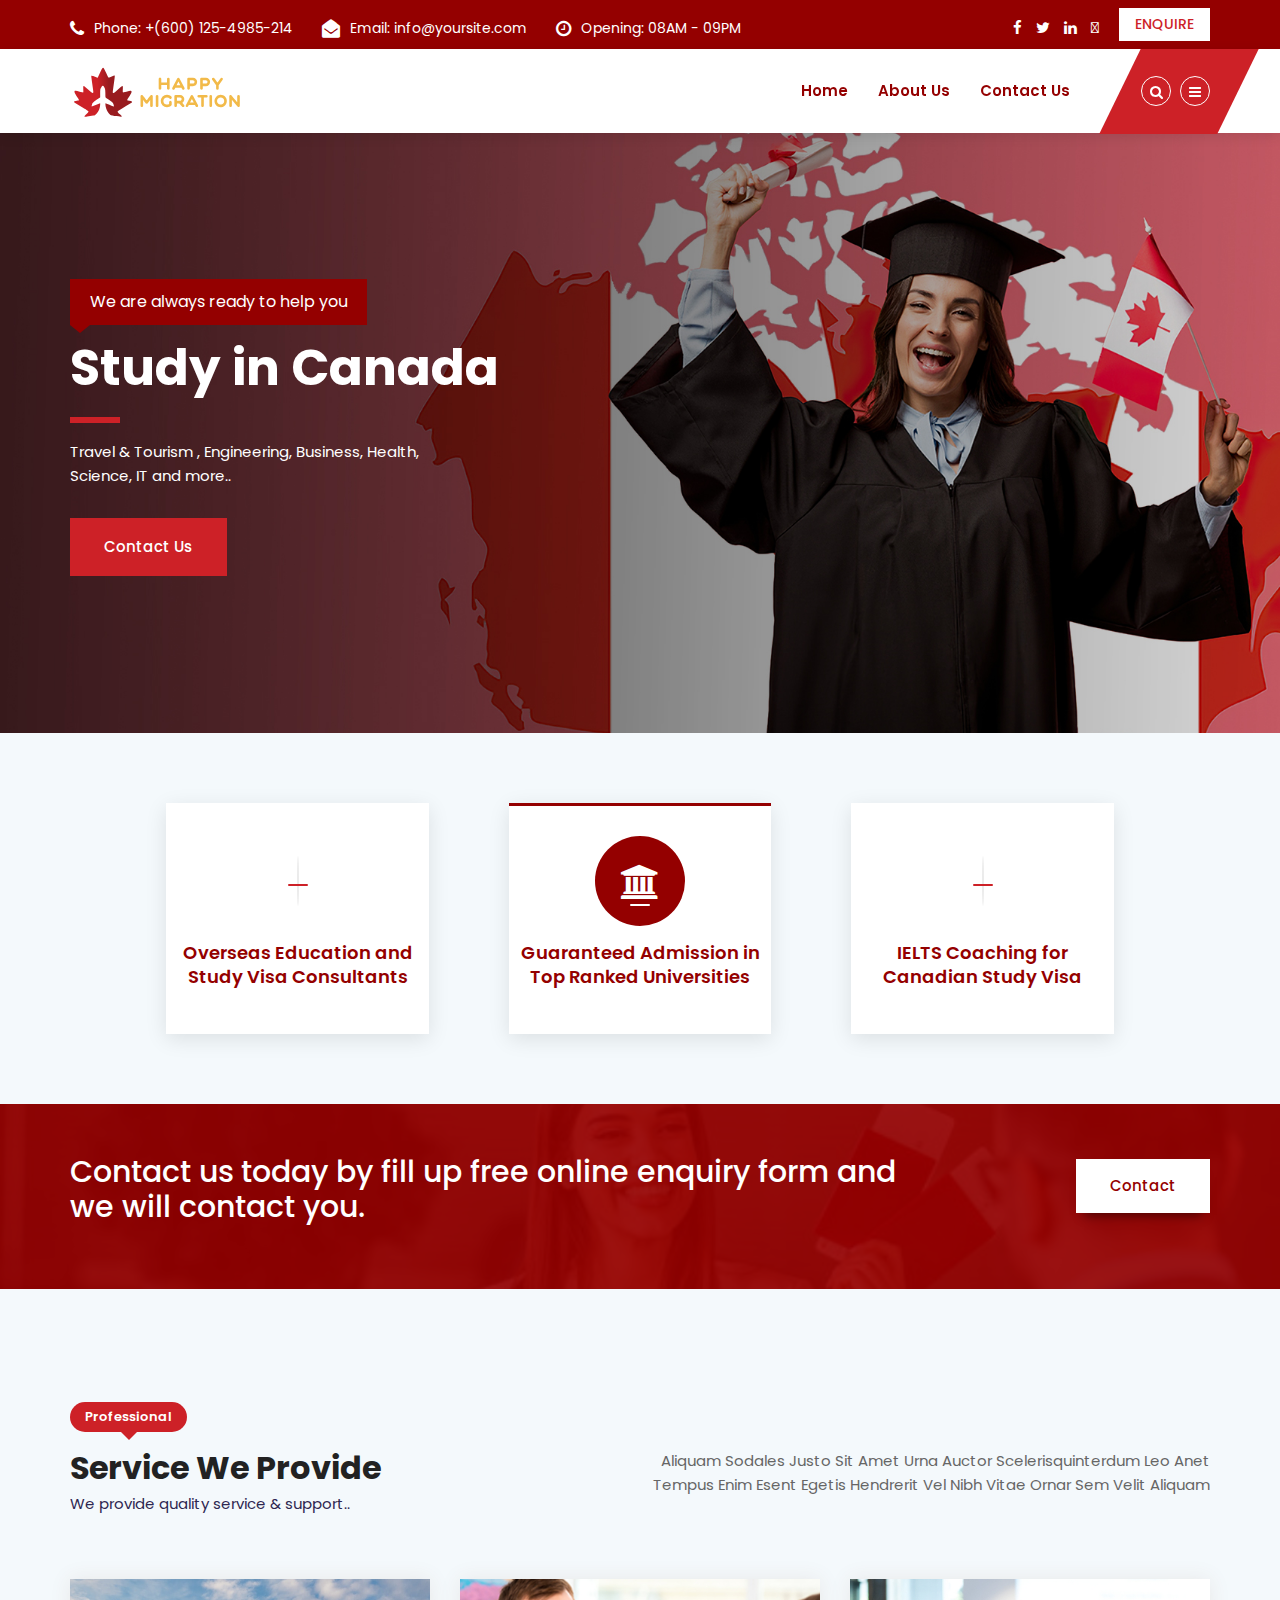
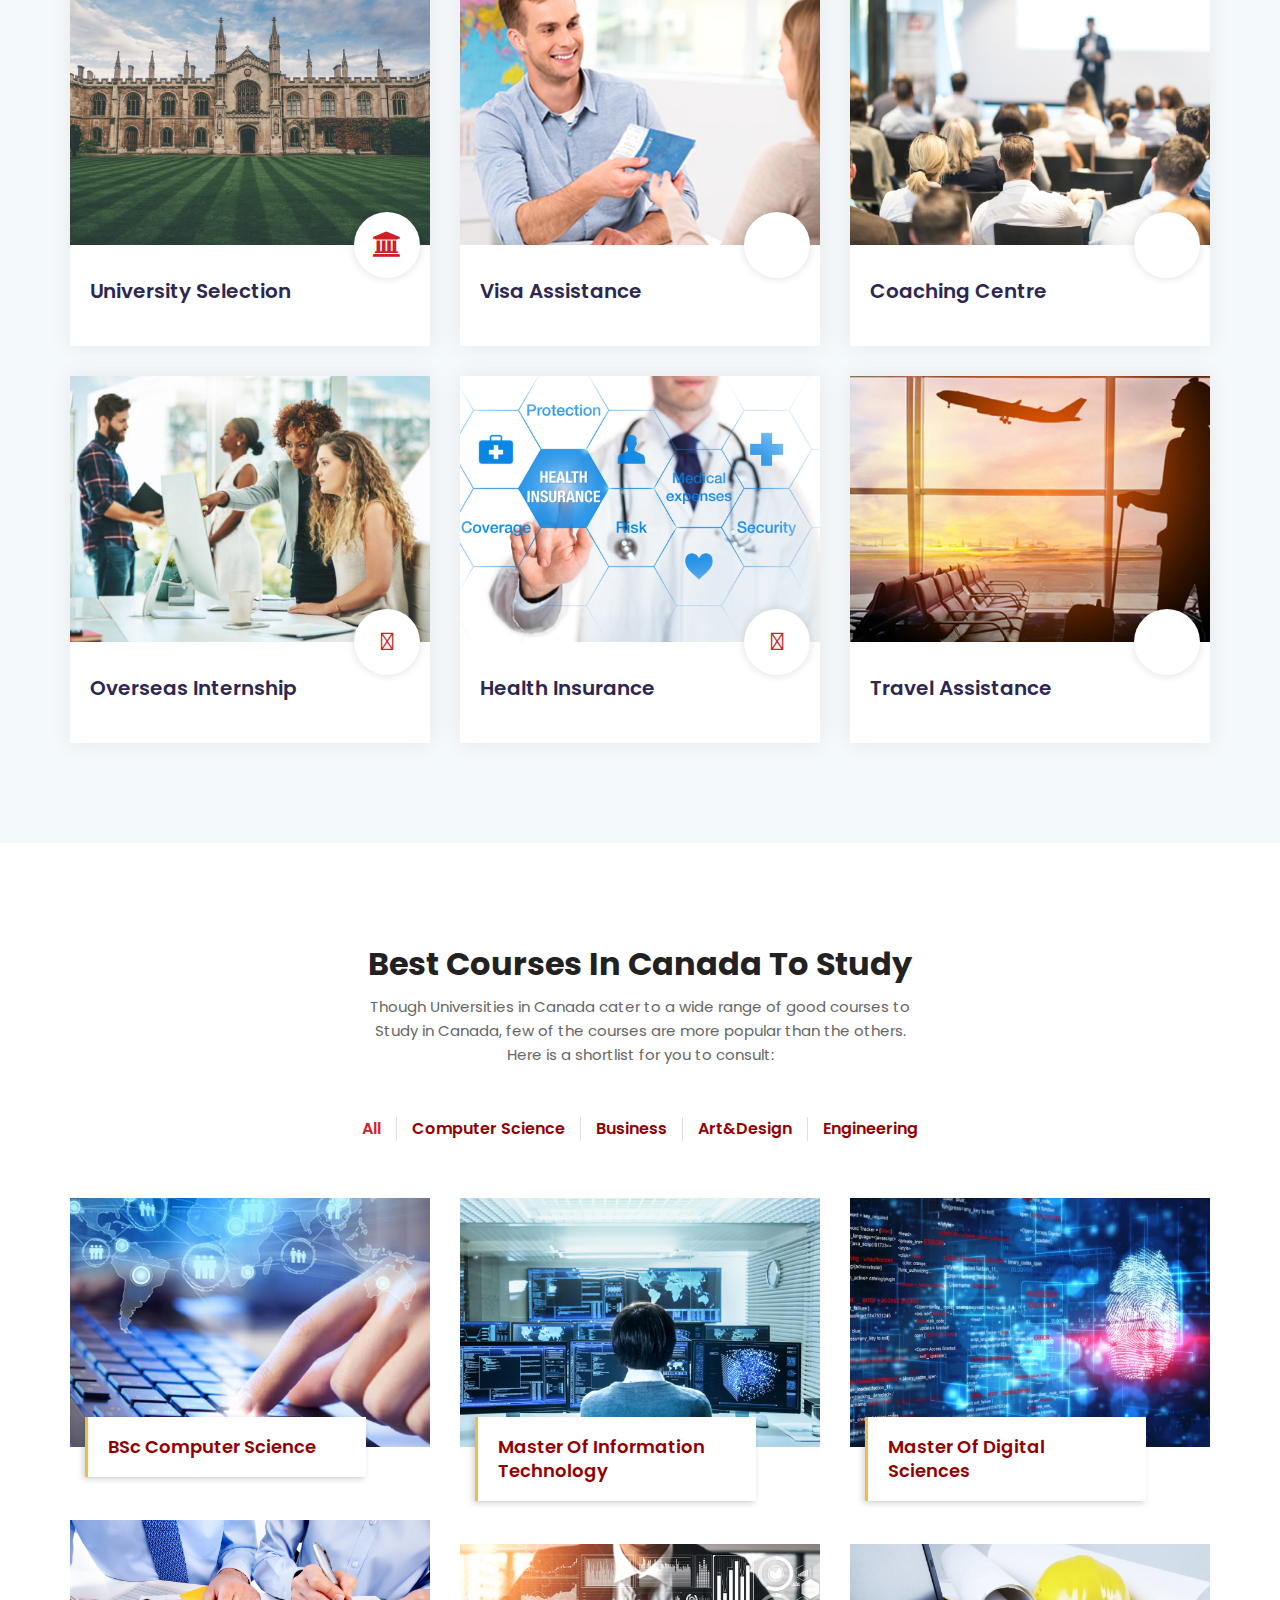
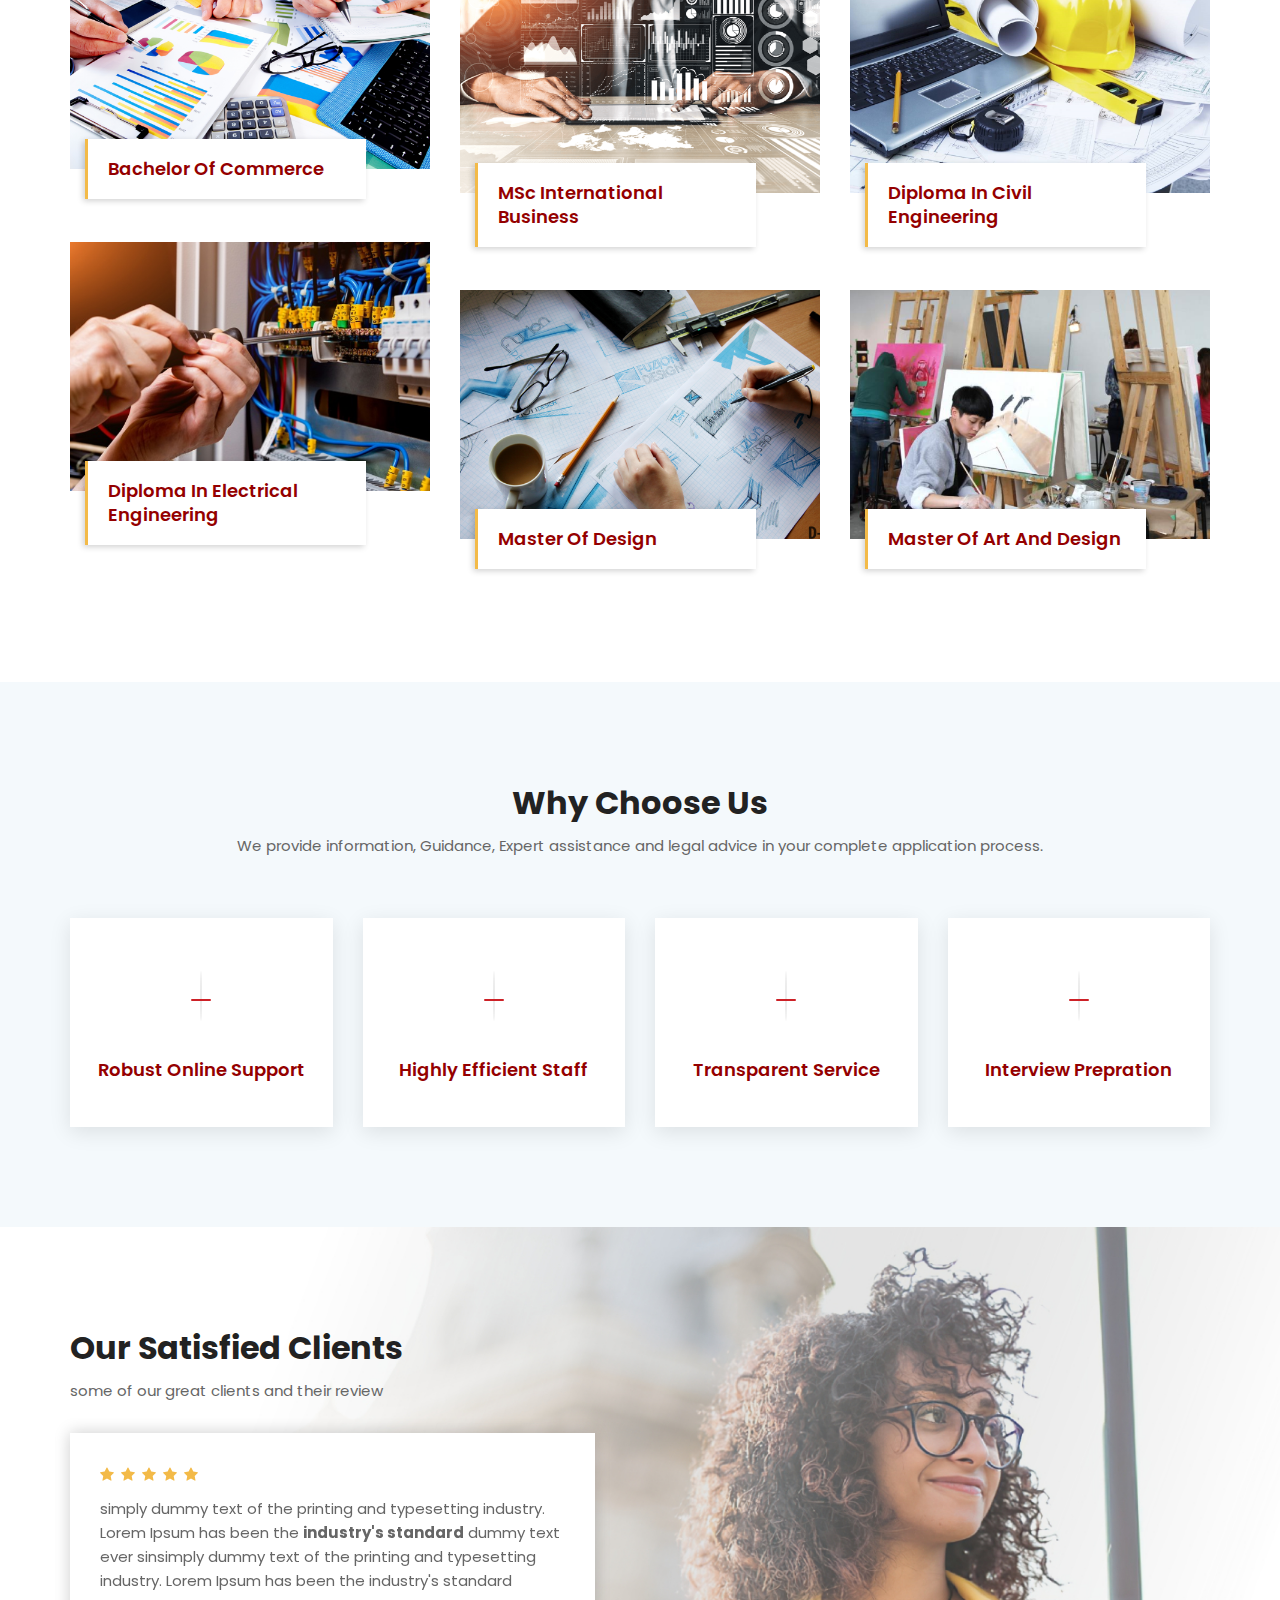
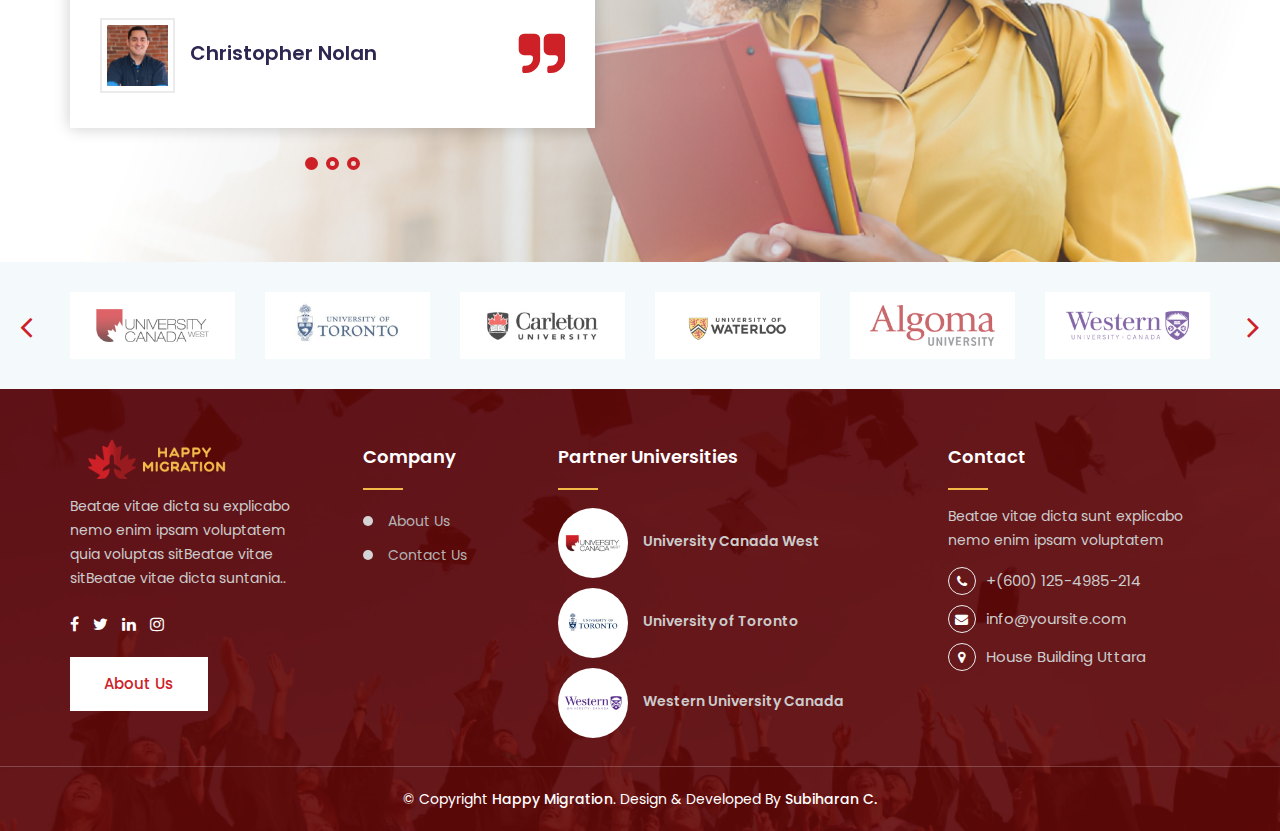
<file: index.html>
<!DOCTYPE html>
<html lang="en">
	<head>
		<!-- Meta Tag -->
		<meta charset="utf-8">
		<meta http-equiv="X-UA-Compatible" content="IE=edge">
		<meta name="viewport" content="width=device-width, initial-scale=1, shrink-to-fit=no">
		
		<!-- Title Tag  -->
		<title>Happy Migration</title>
		
		<!-- Favicon -->
		<link rel="icon" type="image/favicon.png" href="img/favicon.png">
		
		<!-- Web Font -->
		<link href="https://fonts.googleapis.com/css2?family=Poppins:wght@300;400;500;600;700&display=swap" rel="stylesheet">
		
		<!-- Plugins CSS -->
		<link rel="stylesheet" href="https://pro.fontawesome.com/releases/v5.10.0/css/all.css" integrity="sha384-AYmEC3Yw5cVb3ZcuHtOA93w35dYTsvhLPVnYs9eStHfGJvOvKxVfELGroGkvsg+p" crossorigin="anonymous"/>
		<link rel="stylesheet" href="css/animate.min.css">
		<link rel="stylesheet" href="css/bootstrap.min.css">
		<link rel="stylesheet" href="css/cubeportfolio.min.css">
		<link rel="stylesheet" href="css/font-awesome.css">
		<link rel="stylesheet" href="css/jquery.fancybox.min.css">
		<link rel="stylesheet" href="css/magnific-popup.min.css">
		<link rel="stylesheet" href="css/owl-carousel.min.css">
		<link rel="stylesheet" href="css/slicknav.min.css">

		<!--Stylesheet -->  
		<link rel="stylesheet" href="css/reset.css">
		<link rel="stylesheet" href="style.css">
		<link rel="stylesheet" href="css/responsive.css">
		
		<!-- Colors -->
		<link rel="stylesheet" href="css/skins/skin-2.css">
		
	</head>
	<body id="bg">
	
		<!-- Boxed Layout -->
		<div id="page" class="site boxed-layout"> 
		
		<!-- Preloader -->
		<div class="preeloader">
			<div class="preloader-spinner"></div>
		</div>
		<!--/ End Preloader -->
	
		<!-- Header -->
		<header class="header">
			<!-- Topbar -->
			<div class="topbar">
				<div class="container">
					<div class="row">
						<div class="col-lg-8 col-12">
							<!-- Top Contact -->
							<div class="top-contact">
								<div class="single-contact"><i class="fa fa-phone"></i>Phone: +(600) 125-4985-214</div> 
								<div class="single-contact"><i class="fa fa-envelope-open"></i>Email: info@yoursite.com</div>	
								<div class="single-contact"><i class="fa fa-clock-o"></i>Opening: 08AM - 09PM</div> 
							</div>
							<!-- End Top Contact -->
						</div>	
						<div class="col-lg-4 col-12">
							<div class="topbar-right">
								<!-- Social Icons -->
								<ul class="social-icons">
									<li><a href="#"><i class="fa fa-facebook"></i></a></li>
									<li><a href="#"><i class="fa fa-twitter"></i></a></li>
									<li><a href="#"><i class="fa fa-linkedin"></i></a></li>
									<li><a href="#"><i class="fab fa-instagram"></i></a></li>
								</ul>															
								<div class="button">
									<a href="contact.html" class="bizwheel-btn">ENQUIRE</a>
								</div>
							</div>
						</div>
					</div>
				</div>
			</div>
			<!--/ End Topbar -->
			<!-- Middle Header -->
			<div class="middle-header">
				<div class="container">
					<div class="row">
						<div class="col-12">
							<div class="middle-inner">
								<div class="row">
									<div class="col-lg-2 col-md-3 col-12">
										<!-- Logo -->
										<div class="logo">
											<!-- Image Logo -->
											<div class="img-logo">
												<a href="index.html">
													<img src="img/logo.svg" alt="#">
												</a>
											</div>
										</div>								
										<div class="mobile-nav"></div>
									</div>
									<div class="col-lg-10 col-md-9 col-12">
										<div class="menu-area">
											<!-- Main Menu -->
											<nav class="navbar navbar-expand-lg">
												<div class="navbar-collapse">	
													<div class="nav-inner">	
														<div class="menu-home-menu-container">
															<!-- Naviagiton -->
															<ul id="nav" class="nav main-menu menu navbar-nav">
																<li><a href="index.html">Home</a></li>
																<li><a href="about.html">About Us</a></li>
																<li><a href="contact.html">Contact Us</a></li>
															</ul>
															<!--/ End Naviagiton -->
														</div>
													</div>
												</div>
											</nav>
											<!--/ End Main Menu -->	
											<!-- Right Bar -->
											<div class="right-bar">
												<!-- Search Bar -->
												<ul class="right-nav">
													<li class="top-search"><a href="#0"><i class="fa fa-search"></i></a></li>
													<li class="bar"><a class="fa fa-bars"></a></li>
												</ul>
												<!--/ End Search Bar -->
												<!-- Search Form -->
												<div class="search-top">
													<form action="#" class="search-form" method="get">
														<input type="text" name="s" value="" placeholder="Search here"/>
														<button type="submit" id="searchsubmit"><i class="fa fa-search"></i></button>
													</form>
												</div>
												<!--/ End Search Form -->
											</div>	
											<!--/ End Right Bar -->
										</div>
									</div>
								</div>
							</div>
						</div>
					</div>
				</div>
			</div>
			<!--/ End Middle Header -->
			<!-- Sidebar Popup -->
			<div class="sidebar-popup">
				<div class="cross">
					<a class="btn"><i class="fa fa-close"></i></a>
				</div>
				<div class="single-content">
					<h4>About Happy Migration</h4>
					<p>The main component of a healthy environment for self esteem is that it needs be nurturing. It should provide unconditional warmth.</p>
					<!-- Social Icons -->
					<ul class="social">
						<li><a href="#"><i class="fa fa-facebook"></i></a></li>
						<li><a href="#"><i class="fa fa-twitter"></i></a></li>
						<li><a href="#"><i class="fa fa-linkedin"></i></a></li>
						<li><a href="#"><i class="fa fa-dribbble"></i></a></li>
					</ul>
				</div>
				<div class="single-content">
					<h4>Important Links</h4>   
					<ul class="links">
						<li><a href="#">About Us</a></li>
						<li><a href="#">Our Services</a></li>
						<li><a href="#">Contact us</a></li>
					</ul>
				</div>	
			</div>
			<!--/ Sidebar Popup -->	
		</header>
		<!--/ End Header -->
		
		<!-- Hero Slider -->
		<section class="hero-slider style1">
			<div class="home-slider">
				<!-- Single Slider -->
				<div class="single-slider" style="background-image:url('./img/cover.jpg')">
					<div class="container">
						<div class="row">
							<div class="col-lg-7 col-md-8 col-12">
								<div class="welcome-text"> 
									<div class="hero-text"> 
										<h4>We are always ready to help you</h4>
										<h1>Study in Canada</h1>
										<div class="p-text">
											<p>Travel & Tourism , Engineering, Business, Health, <br> Science, IT and more..</p>
										</div>
										<div class="button">
											<a href="contact.html" class="bizwheel-btn theme-2 effect">Contact Us</a>
										</div>
									</div>
								</div>
							</div>
						</div>
					</div>
				</div>
				<!--/ End Single Slider -->
				<!-- Single Slider -->
				<div class="single-slider" style="background-image:url('./img/cover2.jpg')">
					<div class="container">
						<div class="row">
							<div class="col-lg-7 col-md-8 col-12">
								<div class="welcome-text"> 
									<div class="hero-text"> 
										<h4>We are always ready to help you</h4>
										<h1>Graduate from Top Universities in Canada</h1>
										<div class="button">
											<a href="contact.html" class="bizwheel-btn theme-2 effect">Contact Us</a>
										</div>
									</div>
								</div>
							</div>
						</div>
					</div>
				</div>
				<!--/ End Single Slider -->
				<!-- Single Slider -->
				<div class="single-slider" style="background-image:url('./img/cover3.jpg')">
					<div class="container">
						<div class="row">
							<div class="col-lg-7 col-md-8 col-12">
								<div class="welcome-text"> 
									<div class="hero-text"> 
										<h4>We are always ready to help you</h4>
										<h1>Make Your Dreams Come True..</h1>
										<div class="button">
											<a href="contact.html" class="bizwheel-btn theme-2 effect">Contact Us</a>
										</div>
									</div>
								</div>
							</div>
						</div>
					</div>
				</div>
				<!--/ End Single Slider -->
			</div>
		</section>
		<!--/ End Hero Slider -->
		
		<!-- Features Area -->
		<section class="features-area section-bg">
			<div class="container">
				<div class="row">
					<div class="col-lg-3 col-md-6 col-12">
						<!-- Single Feature -->
						<div class="single-feature">
							<div class="icon-head"><i class="fas fa-user-tie"></i></div>
							<h4><a href="service-single.html">Overseas Education and Study Visa Consultants</a></h4>
							
						</div>
						<!--/ End Single Feature -->
					</div>
					<div class="col-lg-3 col-md-6 col-12">
						<!-- Single Feature -->
						<div class="single-feature active">
							<div class="icon-head"><i class="fa fa-university"></i></div>
							<h4><a href="service-single.html">Guaranteed Admission in Top Ranked Universities</a></h4>
						</div>
						<!--/ End Single Feature -->
					</div>
					<div class="col-lg-3 col-md-6 col-12">
						<!-- Single Feature -->
						<div class="single-feature">
							<div class="icon-head"><i class="fas fa-book-reader"></i></div>
							<h4><a href="service-single.html">IELTS Coaching for Canadian Study Visa</a></h4>
						</div>
						<!--/ End Single Feature -->
					</div>
				</div>
			</div>
		</section>
		<!--/ End Features Area -->
		
		<!-- Call To Action -->
		<section class="call-action overlay" style="background-image:url('./img/contact-banner.jpg')">
			<div class="container">
				<div class="row">
					<div class="col-lg-9 col-12">
						<div class="call-inner">
							<h2>Contact us today by fill up free online enquiry form and we will contact you.</h2>
						</div>
					</div>
					<div class="col-lg-3 col-12">
						<div class="button">
							<a href="contact.html" class="bizwheel-btn">Contact</a>
						</div>
					</div>
				</div>
			</div>
		</section>
		<!--/ End Call to action -->
		
		<!-- Services -->
		<section class="services section-bg section-space">
			<div class="container">
				<div class="row">
					<div class="col-12">
						<div class="section-title style2 text-center">
							<div class="section-top">
								<h1><span>Professional</span><b>Service We Provide</b></h1><h4>We provide quality service &amp; support..</h4>
							</div>
							<div class="section-bottom">
								<div class="text-style-two">
									<p>Aliquam Sodales Justo Sit Amet Urna Auctor Scelerisquinterdum Leo Anet Tempus Enim Esent Egetis Hendrerit Vel Nibh Vitae Ornar Sem Velit Aliquam</p>
								</div>
							</div>
						</div>
					</div>
				</div>
				<div class="row">
					<div class="col-lg-4 col-md-4 col-12">
						<!-- Single Service -->
						<div class="single-service">
							<div class="service-head">
								<img src="./img/UniversityPic.jpg" alt="#">
								<div class="icon-bg"><i class="fa fa-university"></i></div>
							</div>
							<div class="service-content">
								<h4><a >University Selection</a></h4>
							</div>
						</div>
						<!--/ End Single Service -->
					</div>
					<div class="col-lg-4 col-md-4 col-12">
						<!-- Single Service -->
						<div class="single-service">
							<div class="service-head">
								<img src="./img/VisaAssistancePic.jpg" alt="#">
								<div class="icon-bg"><i class="fas fa-passport"></i></div>
							</div>
							<div class="service-content">
								<h4><a >Visa Assistance</a></h4>
							</div>
						</div>
						<!--/ End Single Service -->
					</div>
					<div class="col-lg-4 col-md-4 col-12">
						<!-- Single Service -->
						<div class="single-service">
							<div class="service-head">
								<img src="./img/CoachingPic.jpg" alt="#">
								<div class="icon-bg"><i class="fas fa-chalkboard-teacher"></i></div>
							</div>
							<div class="service-content">
								<h4><a >Coaching Centre</a></h4>
							</div>
						</div>
						<!--/ End Single Service -->
					</div>
					<div class="col-lg-4 col-md-4 col-12">
						<!-- Single Service -->
						<div class="single-service">
							<div class="service-head">
								<img src="./img/InternshipPic.jpg" alt="#">
								<div class="icon-bg"><i class="fas fa-briefcase"></i></div>
							</div>
							<div class="service-content">
								<h4><a >Overseas Internship</a></h4>
							</div>
						</div>
						<!--/ End Single Service -->
					</div>
					<div class="col-lg-4 col-md-4 col-12">
						<!-- Single Service -->
						<div class="single-service">
							<div class="service-head">
								<img src="./img/HealthPic.jpg" alt="#">
								<div class="icon-bg"><i class="fas fa-heartbeat"></i></div>
							</div>
							<div class="service-content">
								<h4><a >Health Insurance</a></h4>
							</div>
						</div>
						<!--/ End Single Service -->
					</div>
					<div class="col-lg-4 col-md-4 col-12">
						<!-- Single Service -->
						<div class="single-service">
							<div class="service-head">
								<img src="./img/TravelAssistancePic.jpg" alt="#">
								<div class="icon-bg"><i class="fas fa-user-tie"></i></div>
							</div>
							<div class="service-content">
								<h4><a >Travel Assistance</a></h4>
							</div>
						</div>
						<!--/ End Single Service -->
					</div>
				</div>
			</div>
		</section>
		<!--/ End Services -->

		<!-- Courses -->
		<section class="portfolio section-space">
			<div class="container">
				<div class="row">
					<div class="col-lg-6 offset-lg-3 col-md-6 offset-md-3 col-12">
						<div class="section-title default text-center">
							<div class="section-top">
								<h1><b>Best Courses in Canada to Study</b></h1>
							</div>
							<div class="section-bottom">
								<div class="text">
									<p>Though Universities in Canada cater to a wide range of good courses to Study in Canada, few of the courses are more popular than the others. Here is a shortlist for you to consult:</p>
								</div>
							</div>
						</div>
					</div>
				</div>
				<div class="row">
					<div class="col-12">
						<div class="portfolio-menu">
							<!-- Courses Nav -->
							<ul id="portfolio-nav" class="portfolio-nav tr-list list-inline cbp-l-filters-work">
								<li data-filter="*" class="cbp-filter-item active">All</li>
								<li data-filter=".IT" class="cbp-filter-item">Computer Science</li>
								<li data-filter=".business" class="cbp-filter-item">Business</li>
								<li data-filter=".art" class="cbp-filter-item">Art&Design</li>
								<li data-filter=".engineering" class="cbp-filter-item">Engineering</li>
							</ul>
							<!--/ End Courses Nav -->
						</div>
					</div>
				</div>
				<div class="row">
					<div class="col-12">
						<div class="portfolio-main">
							<div id="portfolio-item" class="portfolio-item-active">
								<div class="cbp-item IT">
									<!-- Single Courses -->
									<div class="single-portfolio">
										<div class="portfolio-head overlay">
											<img src="./img/courses/Bsc.png" alt="#">
											<a class="more" href="contact.html"><i class="fa fa-long-arrow-right"></i></a>
										</div>
										<div class="portfolio-content">
											<h4><a href="contact.html">BSc Computer Science</a></h4>
										</div>
									</div>
									<!--/ End Single Courses -->
								</div>
								<div class="cbp-item IT">
									<!-- Single Courses -->
									<div class="single-portfolio">
										<div class="portfolio-head overlay">
											<img src="./img/courses/Msc.png" alt="#">
											<a class="more" href="contact.html"><i class="fa fa-long-arrow-right"></i></a>
										</div>
										<div class="portfolio-content">
											<h4><a href="contact.html">Master of Information Technology</a></h4>
										</div>
									</div>
									<!--/ End Single Courses -->
								</div>
								<div class="cbp-item IT">
									<!-- Single Courses -->
									<div class="single-portfolio">
										<div class="portfolio-head overlay">
											<img src="./img/courses/digtal_science.png" alt="#">
											<a class="more" href="contact.html"><i class="fa fa-long-arrow-right"></i></a>
										</div>
										<div class="portfolio-content">
											<h4><a href="contact.html">Master of Digital Sciences</a></h4>
										</div>
									</div>
									<!--/ End Single Courses -->
								</div>
								<div class="cbp-item business">
									<!-- Single Courses -->
									<div class="single-portfolio">
										<div class="portfolio-head overlay">
											<img src="./img/courses/commerce.png" alt="#">
											<a class="more" href="contact.html"><i class="fa fa-long-arrow-right"></i></a>
										</div>
										<div class="portfolio-content">
											<h4><a href="contact.html">Bachelor of Commerce</a></h4>
										</div>
									</div>
									<!--/ End Single Courses -->
								</div>
								<div class="cbp-item business">
									<!-- Single Courses -->
									<div class="single-portfolio">
										<div class="portfolio-head overlay">
											<img src="./img/courses/MBA.png" alt="#">
											<a class="more" href="contact.html"><i class="fa fa-long-arrow-right"></i></a>
										</div>
										<div class="portfolio-content">
											<h4><a href="contact.html">MSc International Business</a></h4>
										</div>
									</div>
									<!--/ End Single Courses -->
								</div>
								<div class="cbp-item engineering">
									<!-- Single Courses -->
									<div class="single-portfolio">
										<div class="portfolio-head overlay">
											<img src="./img/courses/dip_civil.png" alt="#">
											<a class="more" href="contact.html"><i class="fa fa-long-arrow-right"></i></a>
										</div>
										<div class="portfolio-content">
											<h4><a href="contact.html">Diploma in Civil Engineering</a></h4>
										</div>
									</div>
									<!--/ End Single Courses -->
								</div>
								<div class="cbp-item engineering">
									<!-- Single Courses -->
									<div class="single-portfolio">
										<div class="portfolio-head overlay">
											<img src="./img/courses/dip_electrical.png" alt="#">
											<a class="more" href="contact.html"><i class="fa fa-long-arrow-right"></i></a>
										</div>
										<div class="portfolio-content">
											<h4><a href="contact.html">Diploma in Electrical Engineering</a></h4>
										</div>
									</div>
									<!--/ End Single Courses -->
								</div>
								<div class="cbp-item art">
									<!-- Single Courses -->
									<div class="single-portfolio">
										<div class="portfolio-head overlay">
											<img src="./img/courses/art_mastering.png" alt="#">
											<a class="more" href="contact.html"><i class="fa fa-long-arrow-right"></i></a>
										</div>
										<div class="portfolio-content">
											<h4><a href="contact.html">Master of Design</a></h4>
										</div>
									</div>
									<!--/ End Single Courses -->
								</div>
								<div class="cbp-item art">
									<!-- Single Courses -->
									<div class="single-portfolio">
										<div class="portfolio-head overlay">
											<img src="./img/courses/art&design_mastering.png" alt="#">
											<a class="more" href="contact.html"><i class="fa fa-long-arrow-right"></i></a>
										</div>
										<div class="portfolio-content">
											<h4><a href="contact.html">Master of Art and Design</a></h4>
										</div>
									</div>
									<!--/ End Single Courses -->
								</div>
							</div>
						</div>
					</div>
				</div>
			</div>
		</section>
		<!--/ End Portfolio -->

	

		
		<!-- Services -->
		<section class="services section-bg section-space">
			<div class="container">
				<div class="row">
					<div class="col-12">
						<div class="section-title default text-center">
							<div class="section-top">
								<h1><b>Why Choose Us</b></h1>
							</div>
							<div class="section-bottom">
								<div class="text">
									<p>We provide information, Guidance, Expert assistance and legal advice in your complete application process.</p>
								</div>
							</div>
						</div>
					</div>
				</div>
				<div class="row">
					<div class="col-lg-3 col-md-6 col-12">
						<!-- Single Feature -->
						<div class="single-feature">
							<div class="icon-head"><i class="fas fa-headset"></i></div>
							<h4><a href="service-single.html">Robust Online Support</a></h4>
							
						</div>
						<!--/ End Single Feature -->
					</div>
					<div class="col-lg-3 col-md-6 col-12">
						<!-- Single Feature -->
						<div class="single-feature">
							<div class="icon-head"><i class="fas fa-user-tie"></i></div>
							<h4><a href="service-single.html">Highly Efficient Staff</a></h4>
						</div>
						<!--/ End Single Feature -->
					</div>
					<div class="col-lg-3 col-md-6 col-12">
						<!-- Single Feature -->
						<div class="single-feature">
							<div class="icon-head"><i class="fas fa-handshake"></i></div>
							<h4><a href="service-single.html">Transparent Service</a></h4>
						</div>
						<!--/ End Single Feature -->
					</div>
					<div class="col-lg-3 col-md-6 col-12">
						<!-- Single Feature -->
						<div class="single-feature">
							<div class="icon-head"><i class="fas fa-chalkboard-teacher"></i></div>
							<h4><a href="service-single.html">Interview Prepration</a></h4>
						</div>
						<!--/ End Single Feature -->
					</div>
				</div>
			</div>
		</section>
		<!--/ End Services -->

		
		<!-- Testimonials -->
		<section class="testimonials section-space" style="background-image:url('./img/TestimonialsCover.jpg')">
			<div class="container">
				<div class="row">
					<div class="col-lg-6 col-md-9 col-12">
						<div class="section-title default text-left">
							<div class="section-top">
								<h1><b>Our Satisfied Clients</b></h1>
							</div>
							<div class="section-bottom">
								<div class="text"><p>some of our great clients and their review</p></div>
							</div>
						</div>
						<div class="testimonial-inner">
							<div class="testimonial-slider">
								<!-- Single Testimonial -->
								<div class="single-slider">
									<ul class="star-list">
										<li><i class="fa fa-star"></i></li>
										<li><i class="fa fa-star"></i></li>
										<li><i class="fa fa-star"></i></li>
										<li><i class="fa fa-star"></i></li>
										<li><i class="fa fa-star"></i></li>
									</ul>
									<p>simply dummy text of the printing and typesetting industry. Lorem Ipsum has been the <strong>industry's standard</strong> dummy text ever sinsimply dummy text of the printing and typesetting industry. Lorem Ipsum has been the industry's standard</p>
									<!-- Client Info -->
									<div class="t-info">
										<div class="t-left">
											<div class="client-head"><img src="./img/Testimonials/1.png" alt="#"></div>
											<h2>Christopher Nolan</h2>
										</div>
										<div class="t-right">
											<div class="quote"><i class="fa fa-quote-right"></i></div>
										</div>
									</div>
								</div>
								<!-- / End Single Testimonial -->
								<!-- Single Testimonial -->
								<div class="single-slider">
									<ul class="star-list">
										<li><i class="fa fa-star"></i></li>
										<li><i class="fa fa-star"></i></li>
										<li><i class="fa fa-star"></i></li>
										<li><i class="fa fa-star"></i></li>
										<li><i class="fa fa-star"></i></li>
									</ul>
									<p>simply dummy text of the printing and typesetting industry. Lorem Ipsum has been the <strong>industry's standard</strong> dummy text ever sinsimply dummy text of the printing and typesetting industry. Lorem Ipsum has been the industry's standard</p>
									<!-- Client Info -->
									<div class="t-info">
										<div class="t-left">
											<div class="client-head"><img src="./img/Testimonials/2.png" alt="#"></div>
											<h2>Christopher Nolan</h2>
										</div>
										<div class="t-right">
											<div class="quote"><i class="fa fa-quote-right"></i></div>
										</div>
									</div>
								</div>
								<!-- / End Single Testimonial -->
								<!-- Single Testimonial -->
								<div class="single-slider">
									<ul class="star-list">
										<li><i class="fa fa-star"></i></li>
										<li><i class="fa fa-star"></i></li>
										<li><i class="fa fa-star"></i></li>
										<li><i class="fa fa-star"></i></li>
										<li><i class="fa fa-star"></i></li>
									</ul>
									<p>simply dummy text of the printing and typesetting industry. Lorem Ipsum has been the <strong>industry's standard</strong> dummy text ever sinsimply dummy text of the printing and typesetting industry. Lorem Ipsum has been the industry's standard</p>	
									<!-- Client Info -->
									<div class="t-info">
										<div class="t-left">
											<div class="client-head"><img src="./img/Testimonials/3.png" alt="#"></div>
											<h2>Christopher Nolan</h2>
										</div>
										<div class="t-right">
											<div class="quote"><i class="fa fa-quote-right"></i></div>
										</div>
									</div>
								</div>
								<!-- / End Single Testimonial -->
							</div>
						</div>
					</div>
				</div>
			</div>
		</section>
		<!--/ End Testimonials -->
		
		<!-- Client Area -->
		<div class="clients section-bg">
			<div class="container">
				<div class="row">
					<div class="col-12">
						<div class="partner-slider">
							<!-- Single client -->
							<div class="single-slider">
								<div class="single-client">
									<a href="#" target="_blank"><img src="img/client/client-1.png" alt="#"></a>
								</div>
							</div>
							<!--/ End Single client -->
							<!-- Single client -->
							<div class="single-slider">
								<div class="single-client">
									<a href="#" target="_blank"><img src="img/client/client-2.png" alt="#"></a>
								</div>
							</div>
							<!--/ End Single client -->
							<!-- Single client -->
							<div class="single-slider">
								<div class="single-client">
									<a href="#" target="_blank"><img src="img/client/client-3.png" alt="#"></a>
								</div>
							</div>
							<!--/ End Single client -->
							<!-- Single client -->
							<div class="single-slider">
								<div class="single-client">
									<a href="#" target="_blank"><img src="img/client/client-4.png" alt="#"></a>
								</div>
							</div>
							<!--/ End Single client -->
							<!-- Single client -->
							<div class="single-slider">
								<div class="single-client">
									<a href="#" target="_blank"><img src="img/client/client-5.png" alt="#"></a>
								</div>
							</div>
							<!--/ End Single client -->
							<!-- Single client -->
							<div class="single-slider">
								<div class="single-client">
									<a href="#" target="_blank"><img src="img/client/client-6.png" alt="#"></a>
								</div>
							</div>
							<!--/ End Single client -->
						</div>
					</div>
				</div>
			</div>
		</div>
		<!--/ End Client Area -->
		
		
		<!-- Footer -->
		<footer class="footer" style="background-image:url('img/map.png')">
			<!-- Footer Top -->
			<div class="footer-top">
				<div class="container">
					<div class="row">
						<div class="col-lg-3 col-md-6 col-12">
							<!-- Footer About -->		
							<div class="single-widget footer-about widget">	
								<div class="logo">
									<div class="img-logo">
										<a class="logo" href="index.html">
											<img class="img-responsive" src="img/logo2.png" alt="logo">
										</a>
									</div>
								</div>
								<div class="footer-widget-about-description">
									<p>Beatae vitae dicta su explicabo nemo enim ipsam voluptatem quia voluptas sitBeatae vitae sitBeatae vitae dicta suntania..</p>
								</div>	
								<div class="social">
									<!-- Social Icons -->
									<ul class="social-icons">
										<li><a class="facebook" href="#" target="_blank"><i class="fa fa-facebook"></i></a></li>
										<li><a class="twitter" href="#" target="_blank"><i class="fa fa-twitter"></i></a></li>
										<li><a class="linkedin" href="#" target="_blank"><i class="fa fa-linkedin"></i></a></li>
										<li><a class="instagram" href="#" target="_blank"><i class="fa fa-instagram"></i></a></li>
									</ul>
								</div>
								<div class="button"><a href="#" class="bizwheel-btn">About Us</a></div>
							</div>		
							<!--/ End Footer About -->		
						</div>
						<div class="col-lg-2 col-md-6 col-12">
							<!-- Footer Links -->		
							<div class="single-widget f-link widget">
								<h3 class="widget-title">Company</h3>
								<ul>
									<li><a href="#">About Us</a></li>
									<li><a href="#">Contact Us</a></li>
								</ul>
							</div>			
							<!--/ End Footer Links -->			
						</div>
						<div class="col-lg-4 col-md-6 col-12">
							<!-- Footer News -->
							<div class="single-widget footer-news widget">	
								<h3 class="widget-title">Partner Universities</h3>
								<!-- Single News -->
								<div class="single-f-news">
									<div class="post-thumb"><a href="https://www.ucanwest.ca/" target="_blank"><img src="./img/client/footer_C2.png" alt="#"></a></div>
									<div class="content">
										<h4 class="title"><a href="https://www.ucanwest.ca/" target="_blank">University Canada West</a></h4>
									</div>
								</div>
								<!--/ End Single News -->
								<!-- Single News -->
								<div class="single-f-news">
									<div class="post-thumb"><a href="https://www.utoronto.ca/" target="_blank"><img src="./img/client/footer_C3.png" alt="#"></a></div>
									<div class="content">
										<h4 class="title"><a href="https://www.utoronto.ca/" target="_blank">University of Toronto</a></h4>
									</div>
								</div>
								<!--/ End Single News -->
								<!-- Single News -->
								<div class="single-f-news">
									<div class="post-thumb"><a href="https://www.uwo.ca/" target="_blank"><img src="./img/client/footer_C1.png" alt="#"></a></div>
									<div class="content">
										<h4 class="title"><a href="https://www.uwo.ca/" target="_blank">Western University Canada</a></h4>
									</div>
								</div>
								<!--/ End Single News -->
							</div>			
							<!--/ End Footer News -->			
						</div>
						<div class="col-lg-3 col-md-6 col-12">	
							<!-- Footer Contact -->		
							<div class="single-widget footer_contact widget">	
								<h3 class="widget-title">Contact</h3>
								<p>Beatae vitae dicta sunt explicabo nemo enim ipsam voluptatem</p>
								<ul class="address-widget-list">
									<li class="footer-mobile-number"><i class="fa fa-phone"></i>+(600) 125-4985-214</li>
									<li class="footer-mobile-number"><i class="fa fa-envelope"></i>info@yoursite.com</li>
									<li class="footer-mobile-number"><i class="fa fa-map-marker"></i>House Building Uttara</li>
								</ul>
							</div>		
							<!--/ End Footer Contact -->						
						</div>
					</div>
					
				</div>
			</div>
			<!-- Copyright -->
			<div class="copyright">
				<div class="container">
					<div class="row">
						<div class="col-12">
							<div class="copyright-content">
								<!-- Copyright Text -->
								<p>© Copyright <a href="#">Happy Migration</a>. Design &amp; Developed By <a target="_blank" href="https://chandrakumaransubiharan.github.io/">Subiharan C.</a></p>
							</div>
						</div>
					</div>
				</div>
			</div>
			<!--/ End Copyright -->
		</footer>
		
		<!-- Jquery JS -->
		<script src="js/jquery.min.js"></script>
		<script src="js/jquery-migrate-3.0.0.js"></script>
		<!-- Popper JS -->
		<script src="js/popper.min.js"></script>
		<!-- Bootstrap JS -->
		<script src="js/bootstrap.min.js"></script>
		<!-- Modernizr JS -->
		<script src="js/modernizr.min.js"></script>
		<!-- ScrollUp JS -->
		<script src="js/scrollup.js"></script>
		<!-- FacnyBox JS -->
		<script src="js/jquery-fancybox.min.js"></script>
		<!-- Cube Portfolio JS -->
		<script src="js/cubeportfolio.min.js"></script>
		<!-- Slick Nav JS -->
		<script src="js/slicknav.min.js"></script>
		<!-- Slick Nav JS -->
		<script src="js/slicknav.min.js"></script>
		<!-- Slick Slider JS -->
		<script src="js/owl-carousel.min.js"></script>
		<!-- Easing JS -->
		<script src="js/easing.js"></script>
		<!-- Magnipic Popup JS -->
		<script src="js/magnific-popup.min.js"></script>
		<!-- Active JS -->
		<script src="js/active.js"></script>
	</body>
</html>
</file>
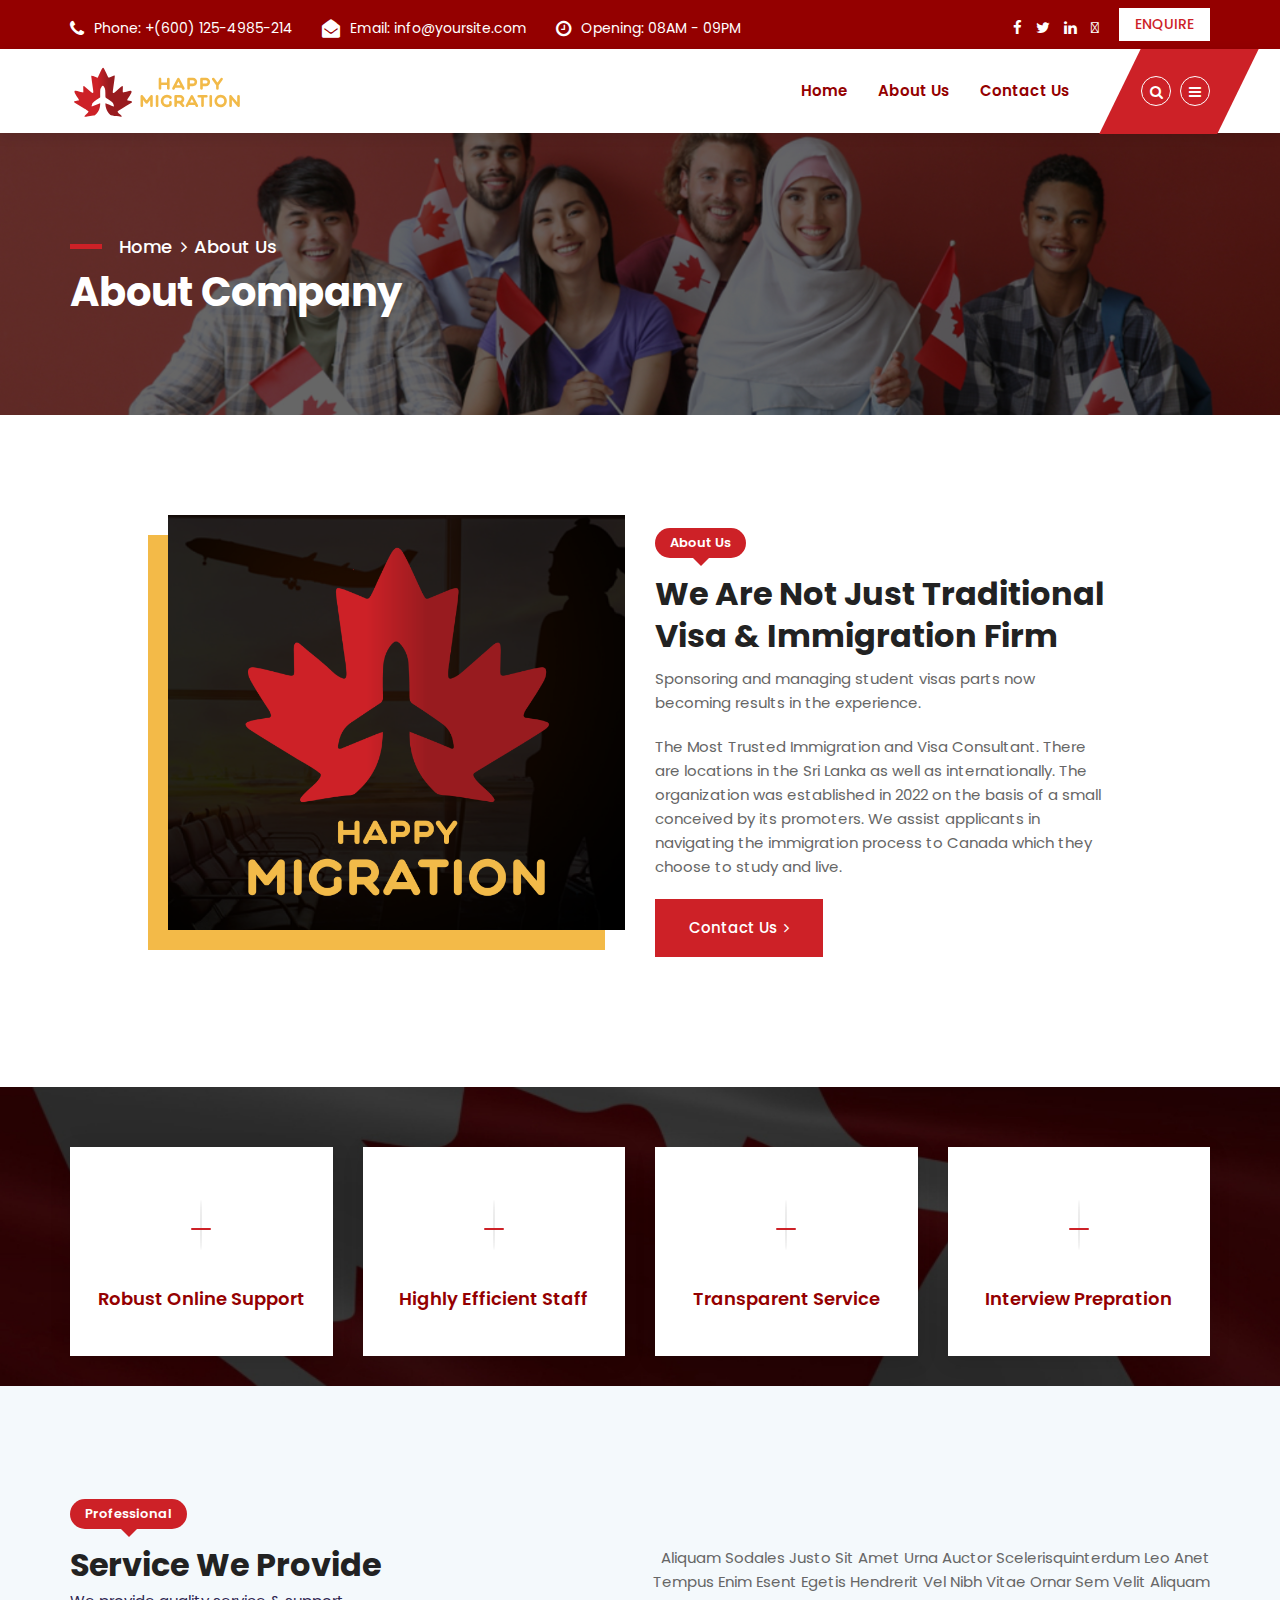
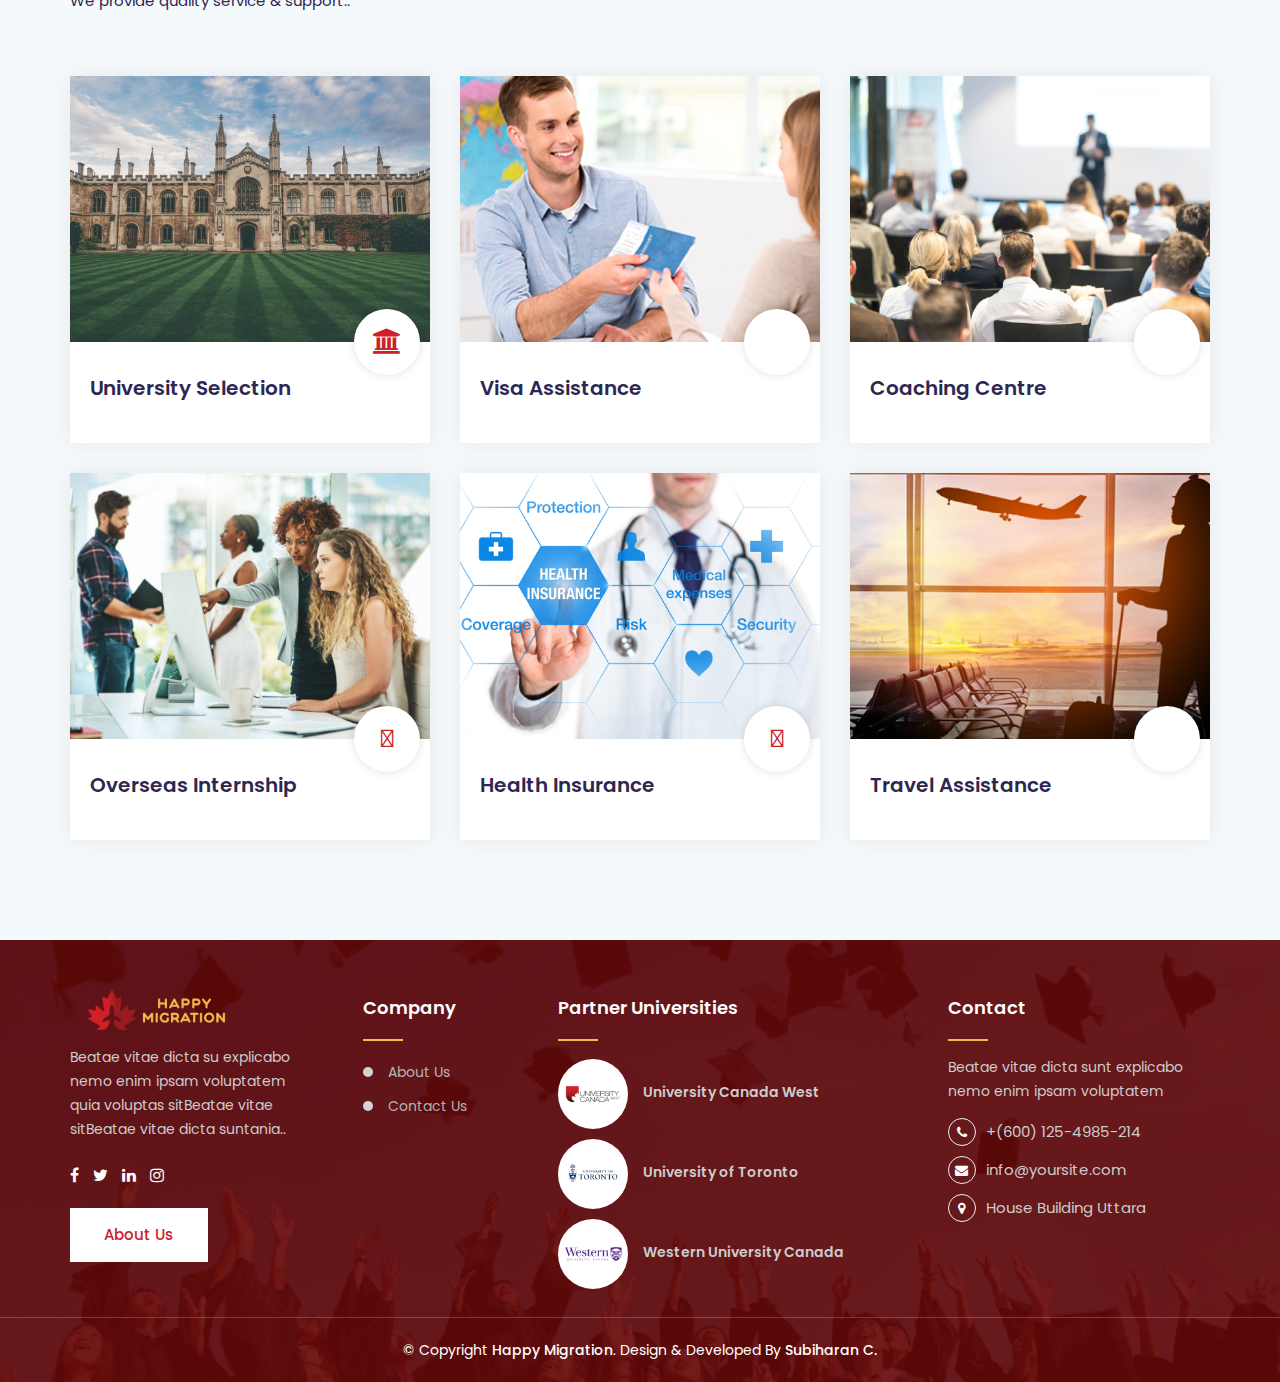
<file: about.html>
<!DOCTYPE html>
<html lang="en">
	<head>
		<!-- Meta Tag -->
		<meta charset="utf-8">
		<meta http-equiv="X-UA-Compatible" content="IE=edge">
		<meta name="viewport" content="width=device-width, initial-scale=1, shrink-to-fit=no">
		
		<!-- Title Tag  -->
		<title>Happy Migration</title>
		
		<!-- Favicon -->
		<link rel="icon" type="image/favicon.png" href="img/favicon.png">
		
		<!-- Web Font -->
		<link href="https://fonts.googleapis.com/css2?family=Poppins:wght@300;400;500;600;700&display=swap" rel="stylesheet">
		
		<!-- Plugins CSS -->
		<link rel="stylesheet" href="https://pro.fontawesome.com/releases/v5.10.0/css/all.css" integrity="sha384-AYmEC3Yw5cVb3ZcuHtOA93w35dYTsvhLPVnYs9eStHfGJvOvKxVfELGroGkvsg+p" crossorigin="anonymous"/>
		<link rel="stylesheet" href="css/animate.min.css">
		<link rel="stylesheet" href="css/bootstrap.min.css">
		<link rel="stylesheet" href="css/cubeportfolio.min.css">
		<link rel="stylesheet" href="css/font-awesome.css">
		<link rel="stylesheet" href="css/jquery.fancybox.min.css">
		<link rel="stylesheet" href="css/magnific-popup.min.css">
		<link rel="stylesheet" href="css/owl-carousel.min.css">
		<link rel="stylesheet" href="css/slicknav.min.css">

		<!--Stylesheet -->  
		<link rel="stylesheet" href="css/reset.css">
		<link rel="stylesheet" href="style.css">
		<link rel="stylesheet" href="css/responsive.css">
		
		<!-- Colors -->
		<link rel="stylesheet" href="css/skins/skin-2.css">
		
	</head>
	<body id="bg">
	
		<!-- Boxed Layout -->
		<div id="page" class="site boxed-layout"> 
		
		<!-- Preloader -->
		<div class="preeloader">
			<div class="preloader-spinner"></div>
		</div>
		<!--/ End Preloader -->
	
		<!-- Header -->
		<header class="header">
			<!-- Topbar -->
			<div class="topbar">
				<div class="container">
					<div class="row">
						<div class="col-lg-8 col-12">
							<!-- Top Contact -->
							<div class="top-contact">
								<div class="single-contact"><i class="fa fa-phone"></i>Phone: +(600) 125-4985-214</div> 
								<div class="single-contact"><i class="fa fa-envelope-open"></i>Email: info@yoursite.com</div>	
								<div class="single-contact"><i class="fa fa-clock-o"></i>Opening: 08AM - 09PM</div> 
							</div>
							<!-- End Top Contact -->
						</div>	
						<div class="col-lg-4 col-12">
							<div class="topbar-right">
								<!-- Social Icons -->
								<ul class="social-icons">
									<li><a href="#"><i class="fa fa-facebook"></i></a></li>
									<li><a href="#"><i class="fa fa-twitter"></i></a></li>
									<li><a href="#"><i class="fa fa-linkedin"></i></a></li>
									<li><a href="#"><i class="fab fa-instagram"></i></a></li>
								</ul>															
								<div class="button">
									<a href="contact.html" class="bizwheel-btn">ENQUIRE</a>
								</div>
							</div>
						</div>
					</div>
				</div>
			</div>
			<!--/ End Topbar -->
			<!-- Middle Header -->
			<div class="middle-header">
				<div class="container">
					<div class="row">
						<div class="col-12">
							<div class="middle-inner">
								<div class="row">
									<div class="col-lg-2 col-md-3 col-12">
										<!-- Logo -->
										<div class="logo">
											<!-- Image Logo -->
											<div class="img-logo">
												<a href="index.html">
													<img src="img/logo.svg" alt="#">
												</a>
											</div>
										</div>								
										<div class="mobile-nav"></div>
									</div>
									<div class="col-lg-10 col-md-9 col-12">
										<div class="menu-area">
											<!-- Main Menu -->
											<nav class="navbar navbar-expand-lg">
												<div class="navbar-collapse">	
													<div class="nav-inner">	
														<div class="menu-home-menu-container">
															<!-- Naviagiton -->
															<ul id="nav" class="nav main-menu menu navbar-nav">
																<li><a href="index.html">Home</a></li>
																<li><a href="about.html">About Us</a></li>
																<li><a href="contact.html">Contact Us</a></li>
															</ul>
															<!--/ End Naviagiton -->
														</div>
													</div>
												</div>
											</nav>
											<!--/ End Main Menu -->	
											<!-- Right Bar -->
											<div class="right-bar">
												<!-- Search Bar -->
												<ul class="right-nav">
													<li class="top-search"><a href="#0"><i class="fa fa-search"></i></a></li>
													<li class="bar"><a class="fa fa-bars"></a></li>
												</ul>
												<!--/ End Search Bar -->
												<!-- Search Form -->
												<div class="search-top">
													<form action="#" class="search-form" method="get">
														<input type="text" name="s" value="" placeholder="Search here"/>
														<button type="submit" id="searchsubmit"><i class="fa fa-search"></i></button>
													</form>
												</div>
												<!--/ End Search Form -->
											</div>	
											<!--/ End Right Bar -->
										</div>
									</div>
								</div>
							</div>
						</div>
					</div>
				</div>
			</div>
			<!--/ End Middle Header -->
			<!-- Sidebar Popup -->
			<div class="sidebar-popup">
				<div class="cross">
					<a class="btn"><i class="fa fa-close"></i></a>
				</div>
				<div class="single-content">
					<h4>About Happy Migration</h4>
					<p>The main component of a healthy environment for self esteem is that it needs be nurturing. It should provide unconditional warmth.</p>
					<!-- Social Icons -->
					<ul class="social">
						<li><a href="#"><i class="fa fa-facebook"></i></a></li>
						<li><a href="#"><i class="fa fa-twitter"></i></a></li>
						<li><a href="#"><i class="fa fa-linkedin"></i></a></li>
						<li><a href="#"><i class="fa fa-dribbble"></i></a></li>
					</ul>
				</div>
				<div class="single-content">
					<h4>Important Links</h4>   
					<ul class="links">
						<li><a href="#">About Us</a></li>
						<li><a href="#">Our Services</a></li>
						<li><a href="#">Contact us</a></li>
					</ul>
				</div>	
			</div>
			<!--/ Sidebar Popup -->	
		</header>
		<!--/ End Header -->
		
		<!-- Breadcrumb -->
		<div class="breadcrumbs overlay" style="background-image:url('./img/about-us-cover.jpg')">
			<div class="container">
				<div class="row">
					<div class="col-12">
						<div class="bread-inner">
							<!-- Bread Menu -->
							<div class="bread-menu">
								<ul>
									<li><a href="index.html">Home</a></li>
									<li><a href="about.html">About Us</a></li>
								</ul>
							</div>
							<!-- Bread Title -->
							<div class="bread-title"><h2>About Company</h2></div>
						</div>
					</div>
				</div>
			</div>
		</div>
		<!-- / End Breadcrumb -->
		
		<!-- About Us -->
		<section class="about-us section-space">
			<div class="container">
				<div class="row">
					<div class="col-lg-5 offset-lg-1 col-md-6 col-12">
						<!-- About Video -->
						<div class="modern-img-feature">
							<img src="./img/about-us-logo.png" alt="#">
						</div>
						<!--/End About Video  -->
					</div>
					<div class="col-lg-5 col-md-6 col-12">
						<div class="about-content section-title default text-left">
							<div class="section-top">
								<h1><span>About Us</span><b>We Are Not Just Traditional Visa & Immigration Firm</b></h1>
							</div>
							<div class="section-bottom">
								<div class="text">
									<p>Sponsoring and managing student visas parts now becoming results in the experience.</p>
									<p>The Most Trusted Immigration and Visa Consultant. There are locations in the Sri Lanka as well as internationally. The organization was established in 2022 on the basis of a small conceived by its promoters. We assist applicants in navigating the immigration process to Canada which they choose to study and live.</p>
								</div>
								<div class="button">
									<a href="contact.html" class="bizwheel-btn theme-2">Contact Us<i class="fa fa-angle-right"></i></a>
								</div>
							</div>
						</div>
					</div>
				</div>
			</div>
		</section>	
		<!--/ End About Us -->

		<section class="features-tab" style="background-image:url('img/about-us-div-cover.jpg')">
			<div class="container">
				<div class="row">
					<div class="col-lg-3 col-md-6 col-12">
						<!-- Single Feature -->
						<div class="single-feature">
							<div class="icon-head"><i class="fas fa-headset"></i></div>
							<h4><a href="service-single.html">Robust Online Support</a></h4>
							
						</div>
						<!--/ End Single Feature -->
					</div>
					<div class="col-lg-3 col-md-6 col-12">
						<!-- Single Feature -->
						<div class="single-feature">
							<div class="icon-head"><i class="fas fa-user-tie"></i></div>
							<h4><a href="service-single.html">Highly Efficient Staff</a></h4>
						</div>
						<!--/ End Single Feature -->
					</div>
					<div class="col-lg-3 col-md-6 col-12">
						<!-- Single Feature -->
						<div class="single-feature">
							<div class="icon-head"><i class="fas fa-handshake"></i></div>
							<h4><a href="service-single.html">Transparent Service</a></h4>
						</div>
						<!--/ End Single Feature -->
					</div>
					<div class="col-lg-3 col-md-6 col-12">
						<!-- Single Feature -->
						<div class="single-feature">
							<div class="icon-head"><i class="fas fa-chalkboard-teacher"></i></div>
							<h4><a href="service-single.html">Interview Prepration</a></h4>
						</div>
						<!--/ End Single Feature -->
					</div>
				</div>
			</div>
		</section>



		<!-- Services -->
		<section class="services section-bg section-space">
			<div class="container">
				<div class="row">
					<div class="col-12">
						<div class="section-title style2 text-center">
							<div class="section-top">
								<h1><span>Professional</span><b>Service We Provide</b></h1><h4>We provide quality service &amp; support..</h4>
							</div>
							<div class="section-bottom">
								<div class="text-style-two">
									<p>Aliquam Sodales Justo Sit Amet Urna Auctor Scelerisquinterdum Leo Anet Tempus Enim Esent Egetis Hendrerit Vel Nibh Vitae Ornar Sem Velit Aliquam</p>
								</div>
							</div>
						</div>
					</div>
				</div>
				<div class="row">
					<div class="col-lg-4 col-md-4 col-12">
						<!-- Single Service -->
						<div class="single-service">
							<div class="service-head">
								<img src="./img/UniversityPic.jpg" alt="#">
								<div class="icon-bg"><i class="fa fa-university"></i></div>
							</div>
							<div class="service-content">
								<h4><a >University Selection</a></h4>
							</div>
						</div>
						<!--/ End Single Service -->
					</div>
					<div class="col-lg-4 col-md-4 col-12">
						<!-- Single Service -->
						<div class="single-service">
							<div class="service-head">
								<img src="./img/VisaAssistancePic.jpg" alt="#">
								<div class="icon-bg"><i class="fas fa-passport"></i></div>
							</div>
							<div class="service-content">
								<h4><a >Visa Assistance</a></h4>
							</div>
						</div>
						<!--/ End Single Service -->
					</div>
					<div class="col-lg-4 col-md-4 col-12">
						<!-- Single Service -->
						<div class="single-service">
							<div class="service-head">
								<img src="./img/CoachingPic.jpg" alt="#">
								<div class="icon-bg"><i class="fas fa-chalkboard-teacher"></i></div>
							</div>
							<div class="service-content">
								<h4><a >Coaching Centre</a></h4>
							</div>
						</div>
						<!--/ End Single Service -->
					</div>
					<div class="col-lg-4 col-md-4 col-12">
						<!-- Single Service -->
						<div class="single-service">
							<div class="service-head">
								<img src="./img/InternshipPic.jpg" alt="#">
								<div class="icon-bg"><i class="fas fa-briefcase"></i></div>
							</div>
							<div class="service-content">
								<h4><a >Overseas Internship</a></h4>
							</div>
						</div>
						<!--/ End Single Service -->
					</div>
					<div class="col-lg-4 col-md-4 col-12">
						<!-- Single Service -->
						<div class="single-service">
							<div class="service-head">
								<img src="./img/HealthPic.jpg" alt="#">
								<div class="icon-bg"><i class="fas fa-heartbeat"></i></div>
							</div>
							<div class="service-content">
								<h4><a >Health Insurance</a></h4>
							</div>
						</div>
						<!--/ End Single Service -->
					</div>
					<div class="col-lg-4 col-md-4 col-12">
						<!-- Single Service -->
						<div class="single-service">
							<div class="service-head">
								<img src="./img/TravelAssistancePic.jpg" alt="#">
								<div class="icon-bg"><i class="fas fa-user-tie"></i></div>
							</div>
							<div class="service-content">
								<h4><a >Travel Assistance</a></h4>
							</div>
						</div>
						<!--/ End Single Service -->
					</div>
				</div>
			</div>
		</section>
		<!--/ End Services -->
		
		<!-- Footer -->
		<footer class="footer" style="background-image:url('img/map.png')">
			<!-- Footer Top -->
			<div class="footer-top">
				<div class="container">
					<div class="row">
						<div class="col-lg-3 col-md-6 col-12">
							<!-- Footer About -->		
							<div class="single-widget footer-about widget">	
								<div class="logo">
									<div class="img-logo">
										<a class="logo" href="index.html">
											<img class="img-responsive" src="img/logo2.png" alt="logo">
										</a>
									</div>
								</div>
								<div class="footer-widget-about-description">
									<p>Beatae vitae dicta su explicabo nemo enim ipsam voluptatem quia voluptas sitBeatae vitae sitBeatae vitae dicta suntania..</p>
								</div>	
								<div class="social">
									<!-- Social Icons -->
									<ul class="social-icons">
										<li><a class="facebook" href="#" target="_blank"><i class="fa fa-facebook"></i></a></li>
										<li><a class="twitter" href="#" target="_blank"><i class="fa fa-twitter"></i></a></li>
										<li><a class="linkedin" href="#" target="_blank"><i class="fa fa-linkedin"></i></a></li>
										<li><a class="instagram" href="#" target="_blank"><i class="fa fa-instagram"></i></a></li>
									</ul>
								</div>
								<div class="button"><a href="#" class="bizwheel-btn">About Us</a></div>
							</div>		
							<!--/ End Footer About -->		
						</div>
						<div class="col-lg-2 col-md-6 col-12">
							<!-- Footer Links -->		
							<div class="single-widget f-link widget">
								<h3 class="widget-title">Company</h3>
								<ul>
									<li><a href="#">About Us</a></li>
									<li><a href="#">Contact Us</a></li>
								</ul>
							</div>			
							<!--/ End Footer Links -->			
						</div>
						<div class="col-lg-4 col-md-6 col-12">
							<!-- Footer News -->
							<div class="single-widget footer-news widget">	
								<h3 class="widget-title">Partner Universities</h3>
								<!-- Single News -->
								<div class="single-f-news">
									<div class="post-thumb"><a href="https://www.ucanwest.ca/" target="_blank"><img src="./img/client/footer_C2.png" alt="#"></a></div>
									<div class="content">
										<h4 class="title"><a href="https://www.ucanwest.ca/" target="_blank">University Canada West</a></h4>
									</div>
								</div>
								<!--/ End Single News -->
								<!-- Single News -->
								<div class="single-f-news">
									<div class="post-thumb"><a href="https://www.utoronto.ca/" target="_blank"><img src="./img/client/footer_C3.png" alt="#"></a></div>
									<div class="content">
										<h4 class="title"><a href="https://www.utoronto.ca/" target="_blank">University of Toronto</a></h4>
									</div>
								</div>
								<!--/ End Single News -->
								<!-- Single News -->
								<div class="single-f-news">
									<div class="post-thumb"><a href="https://www.uwo.ca/" target="_blank"><img src="./img/client/footer_C1.png" alt="#"></a></div>
									<div class="content">
										<h4 class="title"><a href="https://www.uwo.ca/" target="_blank">Western University Canada</a></h4>
									</div>
								</div>
								<!--/ End Single News -->
							</div>			
							<!--/ End Footer News -->			
						</div>
						<div class="col-lg-3 col-md-6 col-12">	
							<!-- Footer Contact -->		
							<div class="single-widget footer_contact widget">	
								<h3 class="widget-title">Contact</h3>
								<p>Beatae vitae dicta sunt explicabo nemo enim ipsam voluptatem</p>
								<ul class="address-widget-list">
									<li class="footer-mobile-number"><i class="fa fa-phone"></i>+(600) 125-4985-214</li>
									<li class="footer-mobile-number"><i class="fa fa-envelope"></i>info@yoursite.com</li>
									<li class="footer-mobile-number"><i class="fa fa-map-marker"></i>House Building Uttara</li>
								</ul>
							</div>		
							<!--/ End Footer Contact -->						
						</div>
					</div>
					
				</div>
			</div>
			<!-- Copyright -->
			<div class="copyright">
				<div class="container">
					<div class="row">
						<div class="col-12">
							<div class="copyright-content">
								<!-- Copyright Text -->
								<p>© Copyright <a href="#">Happy Migration</a>. Design &amp; Developed By <a target="_blank" href="https://chandrakumaransubiharan.github.io/">Subiharan C.</a></p>
							</div>
						</div>
					</div>
				</div>
			</div>
			<!--/ End Copyright -->
		</footer>
		
		<!-- Jquery JS -->
		<script src="js/jquery.min.js"></script>
		<script src="js/jquery-migrate-3.0.0.js"></script>
		<!-- Popper JS -->
		<script src="js/popper.min.js"></script>
		<!-- Bootstrap JS -->
		<script src="js/bootstrap.min.js"></script>
		<!-- Modernizr JS -->
		<script src="js/modernizr.min.js"></script>
		<!-- ScrollUp JS -->
		<script src="js/scrollup.js"></script>
		<!-- FacnyBox JS -->
		<script src="js/jquery-fancybox.min.js"></script>
		<!-- Cube Portfolio JS -->
		<script src="js/cubeportfolio.min.js"></script>
		<!-- Slick Nav JS -->
		<script src="js/slicknav.min.js"></script>
		<!-- Slick Nav JS -->
		<script src="js/slicknav.min.js"></script>
		<!-- Slick Slider JS -->
		<script src="js/owl-carousel.min.js"></script>
		<!-- Easing JS -->
		<script src="js/easing.js"></script>
		<!-- Magnipic Popup JS -->
		<script src="js/magnific-popup.min.js"></script>
		<!-- Active JS -->
		<script src="js/active.js"></script>
	</body>
</html>
</file>
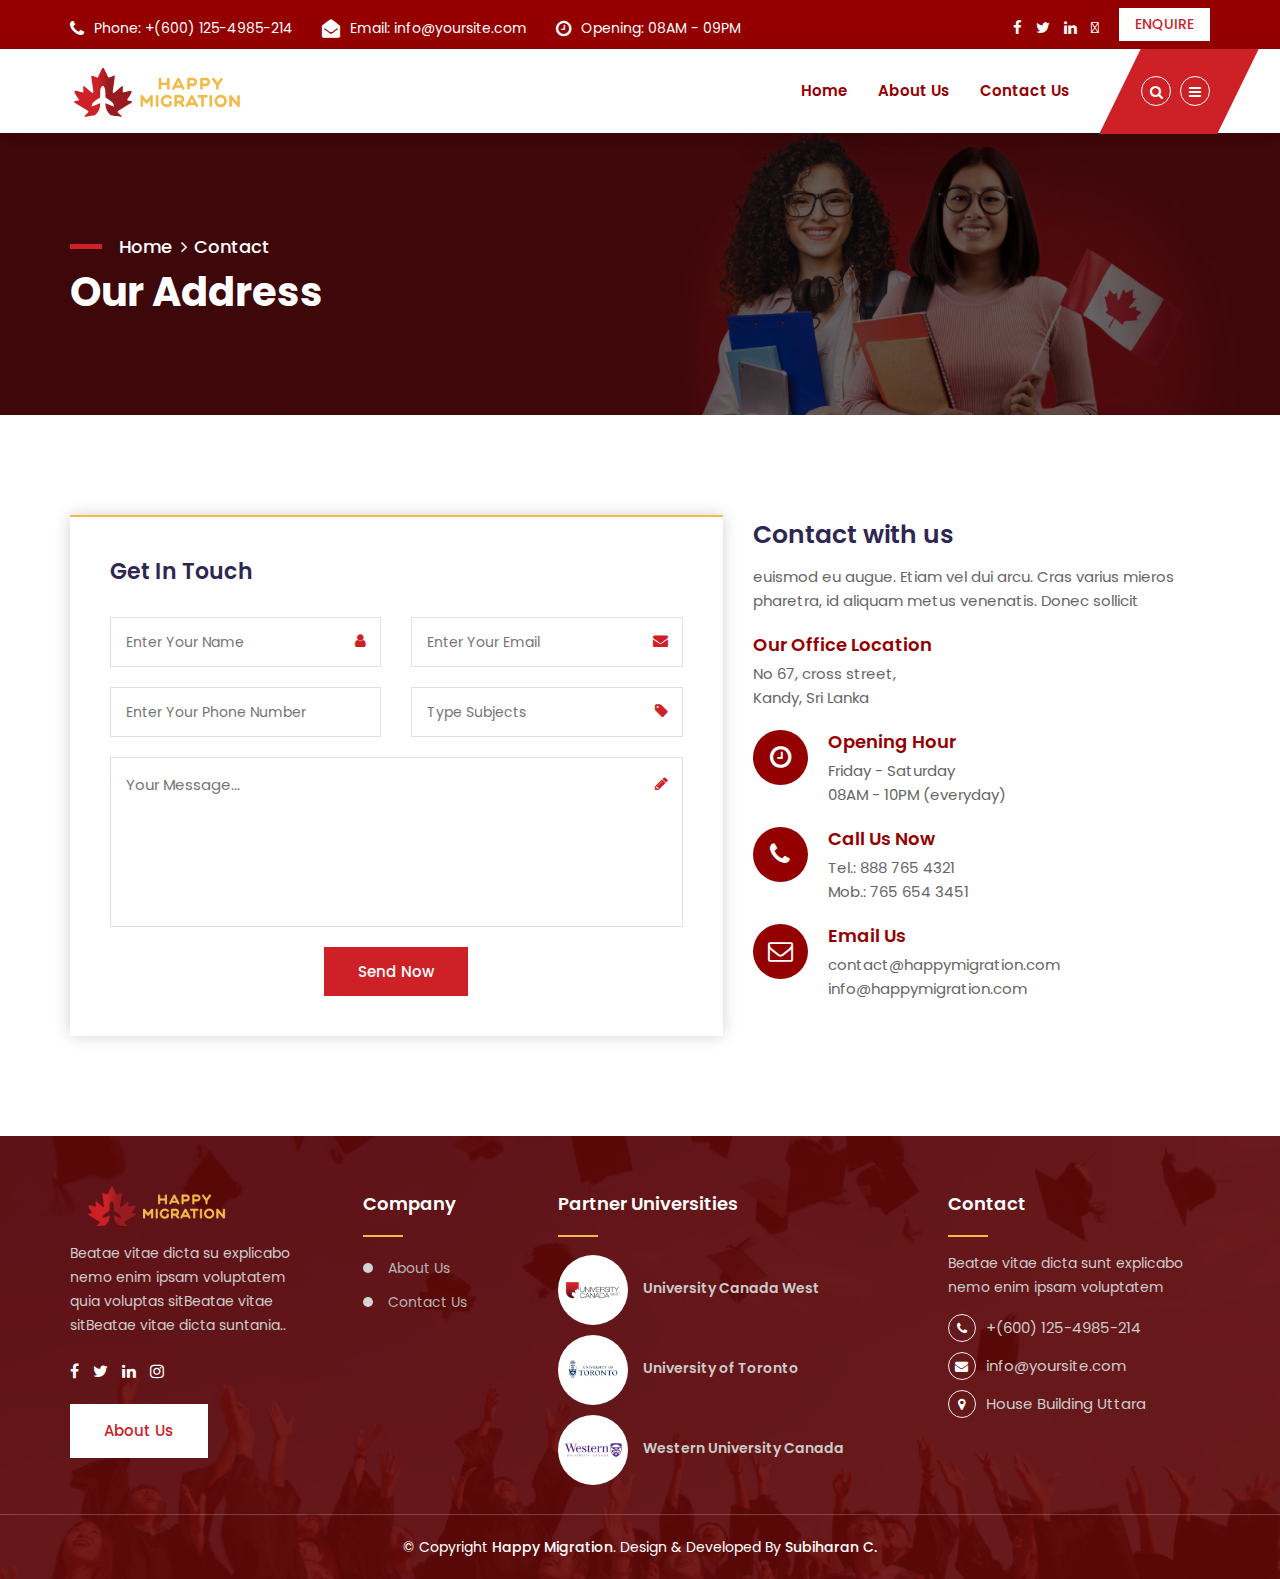
<file: contact.html>
<!DOCTYPE html>
<html lang="zxx">
	<head>
		<!-- Meta Tag -->
		<meta charset="utf-8">
		<meta http-equiv="X-UA-Compatible" content="IE=edge">
		<meta name="viewport" content="width=device-width, initial-scale=1, shrink-to-fit=no">
		
		<!-- Title Tag  -->
		<title>Happy Migration</title>
		
		<!-- Favicon -->
		<link rel="icon" type="image/favicon.png" href="img/favicon.png">
		
		<!-- Web Font -->
		<link href="https://fonts.googleapis.com/css2?family=Poppins:wght@300;400;500;600;700&display=swap" rel="stylesheet">
		
		<!-- Plugins CSS -->
		<link rel="stylesheet" href="https://pro.fontawesome.com/releases/v5.10.0/css/all.css" integrity="sha384-AYmEC3Yw5cVb3ZcuHtOA93w35dYTsvhLPVnYs9eStHfGJvOvKxVfELGroGkvsg+p" crossorigin="anonymous"/>
		<link rel="stylesheet" href="css/animate.min.css">
		<link rel="stylesheet" href="css/bootstrap.min.css">
		<link rel="stylesheet" href="css/cubeportfolio.min.css">
		<link rel="stylesheet" href="css/font-awesome.css">
		<link rel="stylesheet" href="css/jquery.fancybox.min.css">
		<link rel="stylesheet" href="css/magnific-popup.min.css">
		<link rel="stylesheet" href="css/owl-carousel.min.css">
		<link rel="stylesheet" href="css/slicknav.min.css">

		<!--Stylesheet -->  
		<link rel="stylesheet" href="css/reset.css">
		<link rel="stylesheet" href="style.css">
		<link rel="stylesheet" href="css/responsive.css">
		
		<!-- Colors -->
		<link rel="stylesheet" href="css/skins/skin-2.css">
		
	</head>
	<body id="bg">
	
		<!-- Boxed Layout -->
		<div id="page" class="site boxed-layout"> 
		
		<!-- Preloader -->
		<div class="preeloader">
			<div class="preloader-spinner"></div>
		</div>
		<!--/ End Preloader -->
	
		<!-- Header -->
		<header class="header">
			<!-- Topbar -->
			<div class="topbar">
				<div class="container">
					<div class="row">
						<div class="col-lg-8 col-12">
							<!-- Top Contact -->
							<div class="top-contact">
								<div class="single-contact"><i class="fa fa-phone"></i>Phone: +(600) 125-4985-214</div> 
								<div class="single-contact"><i class="fa fa-envelope-open"></i>Email: info@yoursite.com</div>	
								<div class="single-contact"><i class="fa fa-clock-o"></i>Opening: 08AM - 09PM</div> 
							</div>
							<!-- End Top Contact -->
						</div>	
						<div class="col-lg-4 col-12">
							<div class="topbar-right">
								<!-- Social Icons -->
								<ul class="social-icons">
									<li><a href="#"><i class="fa fa-facebook"></i></a></li>
									<li><a href="#"><i class="fa fa-twitter"></i></a></li>
									<li><a href="#"><i class="fa fa-linkedin"></i></a></li>
									<li><a href="#"><i class="fab fa-instagram"></i></a></li>
								</ul>															
								<div class="button">
									<a href="contact.html" class="bizwheel-btn">ENQUIRE</a>
								</div>
							</div>
						</div>
					</div>
				</div>
			</div>
			<!--/ End Topbar -->
			<!-- Middle Header -->
			<div class="middle-header">
				<div class="container">
					<div class="row">
						<div class="col-12">
							<div class="middle-inner">
								<div class="row">
									<div class="col-lg-2 col-md-3 col-12">
										<!-- Logo -->
										<div class="logo">
											<!-- Image Logo -->
											<div class="img-logo">
												<a href="index.html">
													<img src="img/logo.svg" alt="#">
												</a>
											</div>
										</div>								
										<div class="mobile-nav"></div>
									</div>
									<div class="col-lg-10 col-md-9 col-12">
										<div class="menu-area">
											<!-- Main Menu -->
											<nav class="navbar navbar-expand-lg">
												<div class="navbar-collapse">	
													<div class="nav-inner">	
														<div class="menu-home-menu-container">
															<!-- Naviagiton -->
															<ul id="nav" class="nav main-menu menu navbar-nav">
																<li><a href="index.html">Home</a></li>
																<li><a href="about.html">About Us</a></li>
																<li><a href="contact.html">Contact Us</a></li>
															</ul>
															<!--/ End Naviagiton -->
														</div>
													</div>
												</div>
											</nav>
											<!--/ End Main Menu -->	
											<!-- Right Bar -->
											<div class="right-bar">
												<!-- Search Bar -->
												<ul class="right-nav">
													<li class="top-search"><a href="#0"><i class="fa fa-search"></i></a></li>
													<li class="bar"><a class="fa fa-bars"></a></li>
												</ul>
												<!--/ End Search Bar -->
												<!-- Search Form -->
												<div class="search-top">
													<form action="#" class="search-form" method="get">
														<input type="text" name="s" value="" placeholder="Search here"/>
														<button type="submit" id="searchsubmit"><i class="fa fa-search"></i></button>
													</form>
												</div>
												<!--/ End Search Form -->
											</div>	
											<!--/ End Right Bar -->
										</div>
									</div>
								</div>
							</div>
						</div>
					</div>
				</div>
			</div>
			<!--/ End Middle Header -->
			<!-- Sidebar Popup -->
			<div class="sidebar-popup">
				<div class="cross">
					<a class="btn"><i class="fa fa-close"></i></a>
				</div>
				<div class="single-content">
					<h4>About Happy Migration</h4>
					<p>The main component of a healthy environment for self esteem is that it needs be nurturing. It should provide unconditional warmth.</p>
					<!-- Social Icons -->
					<ul class="social">
						<li><a href="#"><i class="fa fa-facebook"></i></a></li>
						<li><a href="#"><i class="fa fa-twitter"></i></a></li>
						<li><a href="#"><i class="fa fa-linkedin"></i></a></li>
						<li><a href="#"><i class="fa fa-dribbble"></i></a></li>
					</ul>
				</div>
				<div class="single-content">
					<h4>Important Links</h4>   
					<ul class="links">
						<li><a href="#">About Us</a></li>
						<li><a href="#">Our Services</a></li>
						<li><a href="#">Contact us</a></li>
					</ul>
				</div>	
			</div>
			<!--/ Sidebar Popup -->	
		</header>
		<!--/ End Header -->
		
		<!-- Breadcrumb -->
		<div class="breadcrumbs overlay" style="background-image:url('./img/contact-us-cover.jpg')">
			<div class="container">
				<div class="row">
					<div class="col-12">
						<div class="bread-inner">
							<!-- Bread Menu -->
							<div class="bread-menu">
								<ul>
									<li><a href="index.html">Home</a></li>
									<li><a href="contact.html">Contact</a></li>
								</ul>
							</div>
							<!-- Bread Title -->
							<div class="bread-title"><h2>Our Address</h2></div>
						</div>
					</div>
				</div>
			</div>
		</div>
		<!--/ End Breadcrumb -->


		<!-- validation -->
		

		 <!-- validation end -->



		
		<!-- Contact Us -->
		<section class="contact-us section-space">
			<div class="container">
				<div class="row">
					<div class="col-lg-7 col-md-7 col-12">
						<!-- Contact Form -->
						<div class="contact-form-area m-top-30">
							<h4>Get In Touch</h4>
							<div id="error_message"></div>
							<form class="form" id="myform" onsubmit = "return validate();" method="post"  action="#">
								<div class="row">
									<div class="col-lg-6 col-md-6 col-12">
										<div class="form-group">
											<div class="icon"><i class="fa fa-user"></i></div>
											<input type="text" name="first_name" id="nae" placeholder="Enter Your Name">
										</div>
									</div>
									<div class="col-lg-6 col-md-6 col-12">
										<div class="form-group">
											<div class="icon"><i class="fa fa-envelope"></i></div>
											<input type="email" id="mil" name="email" placeholder="Enter Your Email">
										</div>
									</div>
									<div class="col-lg-6 col-md-6 col-12">
										<div class="form-group">
											<div class="icon"><i class="fas fa-phone-alt"></i></div>
											<input type="number" id="phoe" name="Phone" placeholder="Enter Your Phone Number ">
										</div>
									</div>
									<div class="col-lg-6 col-md-6 col-12">
										<div class="form-group">
											<div class="icon"><i class="fa fa-tag"></i></div>
											<input type="text" id="subjt" name="subject" placeholder="Type Subjects">
										</div>
									</div>
									<div class="col-12">
										<div class="form-group textarea">
											<div class="icon"><i class="fa fa-pencil"></i></div>
											<textarea type="textarea" id="messe" name="message" placeholder="Your Message..." rows="5"></textarea>
										</div>
									</div>
									<div class="col-12">
										<div class="form-group button">
											<button type="submit" class="bizwheel-btn theme-2">Send Now</button>
										</div>
									</div>
								</div>
							</form>
						</div>
						<!--/ End contact Form -->
					</div>
					<div class="col-lg-5 col-md-5 col-12">
						<div class="contact-box-main m-top-30">
							<div class="contact-title">
								<h2>Contact with us</h2>
								<p>euismod eu augue. Etiam vel dui arcu. Cras varius mieros pharetra, id aliquam metus venenatis. Donec sollicit</p>
							</div>
							<!-- Single Contact -->
							<div class="single-contact-box">
								<div class="c-icon"><i class="fas fa-map-marker-alt"></i></div>
								<div class="c-text">
									<h4>Our Office Location</h4>
									<p>No 67, cross street,<br>Kandy, Sri Lanka</p>
								</div>
							</div>
							<!--/ End Single Contact -->
							<!-- Single Contact -->
							<div class="single-contact-box">
								<div class="c-icon"><i class="fa fa-clock-o"></i></div>
								<div class="c-text">
									<h4>Opening Hour</h4>
									<p>Friday - Saturday<br>08AM - 10PM (everyday)</p>
								</div>
							</div>
							<!--/ End Single Contact -->
							<!-- Single Contact -->
							<div class="single-contact-box">
								<div class="c-icon"><i class="fa fa-phone"></i></div>
								<div class="c-text">
									<h4>Call Us Now</h4>
									<p>Tel.: 888 765 4321<br> Mob.: 765 654 3451</p>
								</div>
							</div>
							<!--/ End Single Contact -->
							<!-- Single Contact -->
							<div class="single-contact-box">
								<div class="c-icon"><i class="fa fa-envelope-o"></i></div>
								<div class="c-text">
									<h4>Email Us</h4>
									<p>contact@happymigration.com<br>info@happymigration.com</p>
								</div>
							</div>
							<!--/ End Single Contact -->
						</div>
					</div>
				</div>
			</div>
		</section>	
		<!--/ End Contact Us -->
		
		<!-- Footer -->
		<footer class="footer" style="background-image:url('img/map.png')">
			<!-- Footer Top -->
			<div class="footer-top">
				<div class="container">
					<div class="row">
						<div class="col-lg-3 col-md-6 col-12">
							<!-- Footer About -->		
							<div class="single-widget footer-about widget">	
								<div class="logo">
									<div class="img-logo">
										<a class="logo" href="index.html">
											<img class="img-responsive" src="img/logo2.png" alt="logo">
										</a>
									</div>
								</div>
								<div class="footer-widget-about-description">
									<p>Beatae vitae dicta su explicabo nemo enim ipsam voluptatem quia voluptas sitBeatae vitae sitBeatae vitae dicta suntania..</p>
								</div>	
								<div class="social">
									<!-- Social Icons -->
									<ul class="social-icons">
										<li><a class="facebook" href="#" target="_blank"><i class="fa fa-facebook"></i></a></li>
										<li><a class="twitter" href="#" target="_blank"><i class="fa fa-twitter"></i></a></li>
										<li><a class="linkedin" href="#" target="_blank"><i class="fa fa-linkedin"></i></a></li>
										<li><a class="instagram" href="#" target="_blank"><i class="fa fa-instagram"></i></a></li>
									</ul>
								</div>
								<div class="button"><a href="#" class="bizwheel-btn">About Us</a></div>
							</div>		
							<!--/ End Footer About -->		
						</div>
						<div class="col-lg-2 col-md-6 col-12">
							<!-- Footer Links -->		
							<div class="single-widget f-link widget">
								<h3 class="widget-title">Company</h3>
								<ul>
									<li><a href="#">About Us</a></li>
									<li><a href="#">Contact Us</a></li>
								</ul>
							</div>			
							<!--/ End Footer Links -->			
						</div>
						<div class="col-lg-4 col-md-6 col-12">
							<!-- Footer News -->
							<div class="single-widget footer-news widget">	
								<h3 class="widget-title">Partner Universities</h3>
								<!-- Single News -->
								<div class="single-f-news">
									<div class="post-thumb"><a href="https://www.ucanwest.ca/" target="_blank"><img src="./img/client/footer_C2.png" alt="#"></a></div>
									<div class="content">
										<h4 class="title"><a href="https://www.ucanwest.ca/" target="_blank">University Canada West</a></h4>
									</div>
								</div>
								<!--/ End Single News -->
								<!-- Single News -->
								<div class="single-f-news">
									<div class="post-thumb"><a href="https://www.utoronto.ca/" target="_blank"><img src="./img/client/footer_C3.png" alt="#"></a></div>
									<div class="content">
										<h4 class="title"><a href="https://www.utoronto.ca/" target="_blank">University of Toronto</a></h4>
									</div>
								</div>
								<!--/ End Single News -->
								<!-- Single News -->
								<div class="single-f-news">
									<div class="post-thumb"><a href="https://www.uwo.ca/" target="_blank"><img src="./img/client/footer_C1.png" alt="#"></a></div>
									<div class="content">
										<h4 class="title"><a href="https://www.uwo.ca/" target="_blank">Western University Canada</a></h4>
									</div>
								</div>
								<!--/ End Single News -->
							</div>			
							<!--/ End Footer News -->			
						</div>
						<div class="col-lg-3 col-md-6 col-12">	
							<!-- Footer Contact -->		
							<div class="single-widget footer_contact widget">	
								<h3 class="widget-title">Contact</h3>
								<p>Beatae vitae dicta sunt explicabo nemo enim ipsam voluptatem</p>
								<ul class="address-widget-list">
									<li class="footer-mobile-number"><i class="fa fa-phone"></i>+(600) 125-4985-214</li>
									<li class="footer-mobile-number"><i class="fa fa-envelope"></i>info@yoursite.com</li>
									<li class="footer-mobile-number"><i class="fa fa-map-marker"></i>House Building Uttara</li>
								</ul>
							</div>		
							<!--/ End Footer Contact -->						
						</div>
					</div>
					
				</div>
			</div>
			<!-- Copyright -->
			<div class="copyright">
				<div class="container">
					<div class="row">
						<div class="col-12">
							<div class="copyright-content">
								<!-- Copyright Text -->
								<p>© Copyright <a href="#">Happy Migration</a>. Design &amp; Developed By <a target="_blank" href="https://chandrakumaransubiharan.github.io/">Subiharan C.</a></p>
							</div>
						</div>
					</div>
				</div>
			</div>
			<!--/ End Copyright -->
		</footer>

		<script src="js/validation.js"></script>
		<!-- Jquery JS -->
		<script src="js/jquery.min.js"></script>
		<script src="js/jquery-migrate-3.0.0.js"></script>
		<!-- Popper JS -->
		<script src="js/popper.min.js"></script>
		<!-- Bootstrap JS -->
		<script src="js/bootstrap.min.js"></script>
		<!-- Modernizr JS -->
		<script src="js/modernizr.min.js"></script>
		<!-- ScrollUp JS -->
		<script src="js/scrollup.js"></script>
		<!-- FacnyBox JS -->
		<script src="js/jquery-fancybox.min.js"></script>
		<!-- Cube Portfolio JS -->
		<script src="js/cubeportfolio.min.js"></script>
		<!-- Slick Nav JS -->
		<script src="js/slicknav.min.js"></script>
		<!-- Slick Nav JS -->
		<script src="js/slicknav.min.js"></script>
		<!-- Slick Slider JS -->
		<script src="js/owl-carousel.min.js"></script>
		<!-- Easing JS -->
		<script src="js/easing.js"></script>
		<!-- Magnipic Popup JS -->
		<script src="js/magnific-popup.min.js"></script>
		<!-- Active JS -->
		<script src="js/active.js"></script>
	</body>
</html>
</file>
<file: css/responsive.css>
/* Tablet Screen */
@media only screen and (min-width: 768px) and (max-width: 991px) {
  body {
    font-size: 14px;
  }
  p {
    font-size: 14px;
  }
  .section-title {
    padding: 0;
  }
  .section-title.style2 {
    padding: 0;
  }
  .section-title.text-left {
    padding: 0;
  }
  .breadcrumbs h2 {
    font-size: 34px;
  }
  .breadcrumbs .bread-title,
  .breadcrumbs .bread-menu {
    float: none;
  }
  .breadcrumbs .bread-menu {
    margin-top: 0px;
  }
  .topbar {
    text-align: center;
  }
  .top-contact {
    padding: 0;
  }
  .topbar .single-contact {
    margin-right: 10px;
  }
  .topbar .single-contact:last-child {
    margin: 0;
  }
  .topbar-right {
    margin-top: 10px;
    float: none;
    text-align: center;
  }
  .topbar .social-icons {
    text-align: center;
    margin: 0;
    float: none;
    padding: 0;
  }
  .topbar-right .button {
    display: none;
  }
  .header .nav-inner {
    float: left;
    margin-right: 64px;
  }
  .right-bar .right-nav li a {
    color: #333;
    width: auto;
    height: auto;
  }
  .header .navbar {
    padding: 0;
    display: initial;
    flex-wrap: initial;
  }
  .header .navbar-nav {
    display: initial;
  }
  .header .nav li {
    margin-right: 15px;
  }
  .header .nav li a {
    font-size: 14px;
  }
  .header .nav li a:after {
    display: none;
  }
  .header.style2 .middle-header {
    top: 83px;
  }
  .right-bar ul li {
    margin-right: 8px;
  }
  .right-bar .right-nav li a:hover {
    color: #f3a712;
  }
  .hero-slider .hero-text h1 {
    font-size: 35px;
    line-height: 50px;
  }
  .hero-slider,
  .hero-slider .single-slider {
    height: 550px !important;
  }
  .hero-slider .welcome-text {
    margin: 109px 0 0;
  }
  .header .nav li .sub-menu {
    width: 195px;
    padding: 12px;
  }
  .about-content .section-top h1 {
    font-size: 22px;
    line-height: 30px;
  }
  /* Hero Agency */
  .hero-agency .agency-inner {
    height: 700px !important;
  }
  .hero-agency .ageny-main {
    padding-top: 117px;
  }
  .hero-agency .hero-text h1 {
    font-size: 45px;
    line-height: 50px;
  }
  .hero-agency .a-feature {
    width: 165px;
    padding: 20px 5px;
    margin-right: 10px;
  }
  .hero-agency .a-feature p {
    line-height: 18px;
    font-size: 13px;
  }
  .hero-agency .a-feature h4 {
    font-size: 16px;
  }
  .service-sidebar {
    margin-top: 30px;
  }
  .side.overlay::before {
    display: none;
  }
  .img-feature span {
    font-size: 14px;
    padding: 8px 15px;
    margin-top: -20px;
  }
  .img-feature .video-play a {
    width: 75px;
    height: 75px;
    line-height: 75px;
    font-size: 25px;
    top: 50%;
  }
  .img-feature .video-play {
    margin-left: -37.5px;
    margin-top: -37.5px;
  }
  .features-main .b-features {
    margin-top: 10px;
  }
  .features-main h2 {
    margin-bottom: 0;
    font-size: 21px;
    padding-top: 10px;
  }
  .features-main .single-list-feature h4 {
    font-size: 15px;
    margin-bottom: 5px;
  }
  .features-main .single-list-feature i,
  .features-main .title p {
    display: none;
  }
  .features-main .single-list-feature {
    padding: 0;
    margin-top: 10px;
  }
  .features-main .single-list-feature p {
    line-height: 20px;
    font-size: 13px;
  }
  .single-service p {
    font-size: 14px;
    margin: 0;
  }
  .single-service h4 a {
    font-size: 18px;
  }
  .single-service h4 {
    margin-bottom: 5px;
  }
  .single-service .service-content {
    padding: 30px 15px;
  }
  .single-service h4 a {
    color: #28243c;
    font-size: 18px;
  }
  .single-service .icon-bg {
    bottom: -30px;
    width: 60px;
    height: 60px;
    line-height: 60px;
    font-size: 22px;
  }
  .call-action .call-inner {
    text-align: center;
  }
  .call-action .call-inner h2 {
    font-size: 30px;
    margin-bottom: 10px;
  }
  .call-action .button {
    float: none;
    text-align: center;
    margin-top: 15px;
  }
  .single-team .team-arrow a {
    width: 44px;
    height: 44px;
    line-height: 44px;
    font-size: 22px;
  }
  .header.style2 .logo {
    margin-top: 14px;
  }
  .header.style2 .nav-inner {
    margin-right: 92px;
    float: right;
  }
  .header.style2 .nav li {
    margin-right: 10px;
  }
  .header.style2 .nav li a {
    font-size: 13px;
  }
  .header.style2 .button {
    top: 10px;
  }
  .header.style2 .bizwheel-btn {
    padding: 10px 5px;
    font-size: 13px;
  }
  .blog-latest .single-news .news-head,
  .blog-latest .single-news .news-body {
    width: 100%;
    display: initial;
    background: transparent;
    vertical-align: initial;
    padding: 0;
  }
  .blog-single .blog-detail .blog-title {
    font-size: 24px;
    line-height: 40px;
    margin: 8px 0;
  }
  .blog-latest .single-news .news-head span {
    width: 100%;
    position: relative;
    height: 200px;
    background-size: cover;
  }
  .blog-latest .single-news .bizwheel-btn {
    width: 122px;
    padding: 10px 00px;
  }
  .blog-latest .single-news .news-content {
    padding: 20px;
  }
  .blog-latest .single-news .news-text {
    margin-top: 10px;
  }

  .faq-title a {
    padding: 12px;
    font-size: 16px;
  }
  .faq-body {
    padding: 15px 20px;
  }
  .pf-details .small-list-feature {
    margin-top: 40px;
  }
  .error .error-inner h2 {
    font-size: 30px;
  }
  .error-inner h4 {
    font-size: 80px;
    line-height: 80px;
  }
  .error .error-inner h2 {
    margin: 10px 0;
  }

  .contact-form-area {
    padding: 20px;
  }

  .map {
    height: 350px !important;
  }
  .single-pricing .p-best p {
    font-size: 12px;
  }
  .single-pricing .small-title span {
    font-size: 13px;
  }
  .single-pricing .price-head {
    padding: 28px 0 20px;
  }
  .single-pricing .p-best {
    top: 4px;
    left: -48px;
  }
}

/* Mobile Screen */
@media only screen and (max-width: 767px) {
  .breadcrumbs {
    padding: 50px 0;
  }
  .breadcrumbs .bread-title,
  .breadcrumbs .bread-menu {
    float: none;
  }
  .breadcrumbs .bread-menu {
    margin-top: 0px;
  }
  .breadcrumbs .bread-menu span {
    font-size: 15px;
  }
  .breadcrumbs h2 {
    font-size: 26px;
  }

  .header .img-logo,
  .header.style2 .img-logo {
    margin: 0;
  }
  .header .text-logo,
  .header.style2 .text-logo {
    margin-top: 0;
  }
  .mobile-nav {
    position: relative;
    margin-top: -24px;
    z-index: 5000;
  }
  .middle-header {
    padding: 20px 0 25px;
  }
  .header.style2 .middle-header {
    padding: 0;
    top: 112px;
  }
  .header.style2 .topbar-right {
    margin-top: 5px;
  }
  .header.style2 .topbar {
    padding: 8px 0 22px;
  }
  .top-contact {
    padding: 0;
  }
  .hero-slider .hero-text h4 {
    font-size: 13px;
    padding: 5px 20px;
  }
  .section-title.style2 .section-top,
  .section-title.style2 .section-bottom {
    float: none;
    width: 100%;
  }
  .section-title.style2 .text-style-two {
    margin-top: 20px;
    text-align: left;
  }

  .section-title h1 {
    font-size: 24px;
  }
  .mobile-nav {
    position: relative;
    margin-top: -21px;
  }
  .menu-area {
    display: none;
  }
  .topbar .top-contact {
    margin: 0;
  }
  .slicknav_nav li {
    border-bottom: 1px solid #ebebeb;
    line-height: 30px;
  }
  .slicknav_nav li:last-child {
    border: none;
  }
  .slicknav_menu {
    display: block;
  }
  .slicknav_menu {
    display: block;
    background: transparent;
    padding: 0;
  }
  .slicknav_btn {
    background: transparent;
    padding: 0;
    margin: 0;
    margin-right: 10px;
  }
  .slicknav_menu .slicknav_icon-bar {
    box-shadow: none;
  }
  .slicknav_menu .slicknav_icon-bar {
    background: #2e2751 !important;
  }
  .skill-image {
    display: none;
  }
  .slicknav_nav {
    clear: both;
    color: #fff;
    margin: 0;
    background: transparent;
    padding-top: 15px;
  }
  .slicknav_nav li a {
    margin: 0;
    color: #333;
    background: transparent;
    overflow: hidden;
  }
  .slicknav_nav li a i {
    display: none;
  }
  .slicknav_nav li a:hover {
    color: #1a9f68;
    background: transparent;
  }
  .slicknav_nav li:hover {
    background: transparent;
  }
  .slicknav_nav li .dropdown li:hover {
    background: transparent;
  }
  .slicknav_nav li .dropdown li a {
    color: #555;
    background: transparent;
  }
  .slicknav_nav li .dropdown li a:hover {
    color: #1a9f68;
    background: transparent;
  }
  .slicknav_nav li .slicknav_item {
    background: transparent;
  }
  .slicknav_nav .slicknav_row,
  .slicknav_nav a {
    padding: 0;
    margin: 0;
    padding: 6px 0;
    font-weight: 500;
  }
  .slicknav_nav li:last-child a {
    padding-bottom: 0px;
  }
  .slicknav_menu .slicknav_icon-bar {
    background-color: #1a9f68;
    box-shadow: none;
    text-shadow: none;
  }
  .slicknav_nav .slicknav_arrow {
    color: #666;
  }
  .slicknav_menu .slicknav_icon-bar {
    display: block;
    width: 25px;
    height: 3px;
    -webkit-border-radius: 1px;
    -moz-border-radius: 1px;
    border-radius: 1px;
    -webkit-box-shadow: 0 1px 0 rgba(0, 0, 0, 0.25);
    -moz-box-shadow: 0 1px 0 rgba(0, 0, 0, 0.25);
    box-shadow: 0 1px 0 rgba(0, 0, 0, 0.25);
  }
  .slicknav_nav li .slicknav_item:hover {
    background: transparent;
  }
  .header.style2 .middle-header {
    padding: 0;
    top: 112px;
  }
  .header.style2 .slicknav_menu .slicknav_icon-bar {
    background: #fff !important;
  }
  .header.style2 .mobile-nav {
    margin-top: -20px;
  }
  .header.style2 .middle-inner {
    background: #2e2751;
    z-index: 2035;
    padding: 22px 20px;
  }
  .header.style2 .slicknav_nav {
    background: #fff;
    padding: 20px;
    margin-top: 35px;
  }
  .hero-agency .video-head .video {
    width: 70px;
    height: 70px;
    line-height: 70px;
    font-size: 25px;
  }
  body {
    font-size: 14px;
  }
  p {
    font-size: 14px;
  }
  .section-title {
    padding: 0;
  }
  .section-title.style2 {
    padding: 0;
  }
  .section-title.text-left {
    padding: 0;
  }
  .topbar {
    text-align: center;
  }
  .topbar .single-contact {
    margin-right: 10px;
    display: block;
  }
  .topbar .single-contact:last-child {
    margin: 0;
  }
  .topbar-right {
    text-align: center;
    margin-top: 10px;
    float: none;
  }
  .topbar .social-icons {
    text-align: center;
    margin: 0;
    padding: 0;
    float: none;
  }
  .topbar-right .button {
    display: none;
  }
  .header .nav-inner {
    float: left;
    margin-right: 64px;
  }
  .right-bar .right-nav li a {
    color: #333;
    width: auto;
    height: auto;
  }
  .breadcrumbs .bread-menu li a {
    font-size: 15px;
  }
  .breadcrumbs h2 {
    font-size: 26px;
    margin-top: 0px;
    padding: 0;
  }
  .header .navbar {
    padding: 0;
    display: initial;
    flex-wrap: initial;
  }
  .header .navbar-nav {
    display: initial;
  }
  .header .nav li {
    margin-right: 15px;
  }
  .header .nav li a {
    font-size: 14px;
  }
  .header .nav li a:after {
    display: none;
  }
  .header .logo {
    width: 80%;
    z-index: 9999;
  }
  .right-bar ul li {
    margin-right: 8px;
  }
  .right-bar .right-nav li a:hover {
    color: #f3a712;
  }
  .hero-slider .hero-text h4 {
    font-size: 13px;
  }
  .hero-slider .hero-text h1 {
    font-size: 20px;
    line-height: 32px;
  }
  .hero-slider,
  .hero-slider .single-slider {
    height: 350px !important;
  }
  .hero-slider .single-slider {
    background-size: cover;
    background-position: center;
    position: relative;
    background-position-x: 65%;
  }
  .hero-slider .hero-text .p-text {
    max-width: 100%;
  }
  .hero-slider .welcome-text {
    margin: 50px 0 0;
  }
  .hero-slider .hero-text .button .bizwheel-btn {
    padding: 3px 7px;
    font-size: 13px;
  }
  .hero-slider .hero-text .button {
    margin-top: 25px;
  }
  .testimonial-inner .single-slider {
    box-shadow: none;
  }
  /* Hero Agency */
  .hero-agency .agency-inner {
    height: 1000px !important;
  }
  .hero-agency .ageny-main {
    padding-top: 88px;
  }
  .hero-agency .hero-text h4 {
    font-weight: 500;
    font-size: 18px;
  }
  .hero-agency .hero-text h1 {
    font-size: 28px;
    line-height: 30px;
  }
  .hero-agency .video-head {
    margin-top: 15px;
  }
  .hero-agency .agency-feature {
    margin-top: 0px;
  }
  .hero-agency .a-feature {
    padding: 20px 5px;
    margin-right: 0;
    margin-top: 10px;
    width: 100%;
  }
  .hero-agency .a-feature:last-child {
    margin-top: 10px;
  }
  .hero-agency .a-feature p {
    line-height: 18px;
    font-size: 13px;
  }
  .hero-agency .a-feature h4 {
    font-size: 14px;
    margin: 5px 0;
  }
  .hero-agency .a-feature p {
    font-size: 13px;
  }
  .service-sidebar {
    margin-top: 30px;
  }
  .side.overlay::before {
    display: none;
  }
  .service-single .service-content h2 {
    font-size: 24px;
    margin: 18px 0;
    line-height: 32px;
  }
  .service-single .modern-img-feature,
  .pf-details .modern-img-feature {
    margin-top: 30px;
  }
  .img-feature span {
    font-size: 14px;
    padding: 8px 15px;
    margin: 0;
    top: 13px;
  }
  .img-feature .video-play a {
    width: 70px;
    height: 70px;
    line-height: 70px;
    font-size: 25px;
    top: 50%;
  }
  .img-feature .video-play {
    margin-left: -35px;
    margin-top: -35px;
  }
  .features-main {
    margin-top: 30px;
  }
  .features-main .b-features {
    margin-top: 10px;
  }
  .features-main h2 {
    margin-bottom: 0;
    font-size: 21px;
    padding-top: 10px;
  }
  .features-main .single-list-feature h4 {
    font-size: 15px;
    margin-bottom: 5px;
  }
  .features-main .single-list-feature i,
  .features-main .title p {
    display: block;
    position: relative;
  }
  .features-main .single-list-feature {
    padding: 0;
    margin-top: 10px;
  }
  .features-main .single-list-feature p {
    line-height: 20px;
    font-size: 13px;
  }
  .single-service p {
    font-size: 14px;
    margin: 0;
  }
  .single-service h4 a {
    font-size: 18px;
  }
  .single-service h4 {
    margin-bottom: 5px;
  }
  .single-service .service-content {
    padding: 30px 15px;
  }
  .single-service h4 a {
    color: #28243c;
    font-size: 18px;
  }
  .single-service .icon-bg {
    bottom: -30px;
    width: 60px;
    height: 60px;
    line-height: 60px;
    font-size: 22px;
  }
  .blog-single .blog-detail .blog-title {
    font-size: 20px;
    line-height: 30px;
  }
  .call-action .call-inner {
    text-align: center;
  }
  .call-action .call-inner h2 {
    font-size: 23px;
    margin-bottom: 10px;
  }
  #portfolio-nav li {
    display: inline-block;
    float: initial;
  }
  .pf-details .single-content h1 {
    font-size: 22px;
  }
  .testimonial-inner .single-slider {
    margin: 0;
  }
  .testimonial-inner .testimonial-slider {
    margin: 0;
  }
  .testimonial-inner .client-head {
    display: inline-block;
    float: none;
  }
  .testimonial-inner .t-left h2 {
    font-size: 16px;
    display: block;
  }
  .testimonial-slider .owl-controls .owl-dots {
    margin-top: 30px;
  }
  .single-pricing .p-best {
    top: 9px;
    left: -46px;
  }
  .call-action .button {
    float: none;
    text-align: center;
    margin-top: 15px;
  }
  .single-team .team-arrow a {
    width: 44px;
    height: 44px;
    line-height: 44px;
    font-size: 22px;
  }
  .header.style2 .logo {
    margin-top: 0;
  }
  .header.style2 .nav-inner {
    margin-right: 92px;
    float: right;
  }
  .header.style2 .nav li {
    margin-right: 10px;
  }
  .header.style2 .nav li a {
    font-size: 13px;
  }
  .header.style2 .button {
    top: 10px;
  }
  .header.style2 .bizwheel-btn {
    padding: 10px 5px;
    font-size: 13px;
  }
  .blog-latest .single-news .news-head,
  .blog-latest .single-news .news-body {
    width: 100%;
    display: initial;
    background: transparent;
    vertical-align: initial;
    padding: 0;
  }
  .blog-latest .single-news .news-head span {
    width: 100%;
    position: relative;
    height: 200px;
    background-size: cover;
  }
  .blog-latest .single-news .bizwheel-btn {
    width: 122px;
    padding: 10px 00px;
  }
  .blog-latest .single-news .news-content {
    padding: 20px;
  }
  .blog-latest .single-news .news-text {
    margin-top: 10px;
  }
  .pf-details .small-list-feature {
    margin-top: 40px;
  }
  .error {
    padding: 100px 0;
  }
  .error .error-inner {
    text-align: left;
    margin-bottom: 25px;
  }
  .error .error-inner h2 {
    font-size: 30px;
  }
  .error-inner h4 {
    font-size: 75px;
    line-height: 75px;
  }
  .error .error-inner h2 {
    margin: 10px 0;
  }

  .contact-form-area {
    padding: 20px;
  }
  .map {
    height: 300px !important;
  }
  .success .mail h2 {
    font-size: 25px;
    line-height: 30px;
  }
}
</file>
<file: css/skins/skin-2.css>
/* Theme Color */
.header .nav li a::before,
.header .nav li .sub-menu li:hover a,
.header .nav li .sub-menu li .sub-menu li a:hover,
.cart-items span,
.sidebar-popup .social li a:hover,
.sidebar-popup .social li.active a,
.header.style2 .bizwheel-btn,
.single-news .more,
.comment-reply-link,
.pagination-main .pagination-list li.active a,
.pagination-main .pagination-list li:hover a,
.blog-sidebar .subscribe form button,
.widget_tag_cloud .tagcloud a:hover,
.widget_tag_cloud .tagcloud a:hover,
.search-form input[type="submit"],
.search-form input[type="submit"]:hover,
#calendar_wrap #wp-calendar caption,
#calendar_wrap #wp-calendar tbody tr a,
.footer-about .button .bizwheel-btn,
.hero-agency .video-head .video,
.blog-single .blog-detail blockquote cite,
.blog-comments-form .form .bizwheel-btn.single-feature.active .icon-head i,
.blog-sidebar .tagcloud a:hover,
.single-feature:hover .icon-head i,
.single-feature.active .bizwheel-btn i,
.single-feature:hover .bizwheel-btn i,
blog-single .blog-detail blockquote cite,
.single-service:hover .icon-bg,
.call-action.overlay:before,
.comment-form button.btn,
.pf-details .single-content h1:before,
.blog-latest .single-news .bizwheel-btn:hover,
.single-skill .progress .progress-bar,
.single-pricing.active .icon-head,
.single-pricing:hover .icon-head,
.single-pricing .p-best,
.posts_nav a:hover,
.single-contact-box:hover i,
.img-feature .video-play:hover a,
.img-feature .experience,
.modern-img-feature:before,
.slicknav_menu .slicknav_icon-bar,
.side.overlay:before,
.pagination-plugin span.current,
.pagination-plugin a:hover,
#scrollUp i:hover,
.overlay.primary:before,
.bizwheel-btn {
  background-color: #f3ba48;
}

.header .nav li.active a,
.header .nav li:hover a,
.sidebar-popup .links li a:hover,
.bizwheel_widget_search button,
.header.style2 .bizwheel-btn:hover,
.single-news .news-meta .author span,
.single-news .news-title:hover a,
.blog-single .share-inner ul li a:hover,
.comment-form .form-group label span,
.comment-form .comment-message label span,
.elena-options .icon,
.breadcrumbs.style2 ul li a:hover,
.pagination-main .pagination-list li a,
.pagination-main .pagination-list li.next:hover a,
.hero-agency .video-head .video:hover,
.widget_nav_menu ul li a:hover:before,
.widget_categories ul li a:hover:before,
.widget_nav_menu ul li a:hover,
.widget_categories ul li a:hover,
.widget_categories ul li a span,
.widget_rss .rss-date,
.slicknav_nav li a:hover,
.slicknav_nav li .dropdown li a:hover,
#calendar_wrap #wp-calendar tfoot tr a:hover,
.footer-about .button .bizwheel-btn:hover,
.footer .address-widget-list li span,
.single-service .icon-bg,
.single-portfolio .portfolio-content .zoom,
.single-portfolio .portfolio-content h4:hover a,
.testimonial-inner .star-list li i,
.single-counter .icon i,
.single-team .t-content .name a:hover,
.blog-latest .single-news .bizwheel-btn,
.single-pricing .button p i,
.comment-form .form-group i,
.comment-form .comment-message i,
.wpb-js-composer div.vc_tta.vc_general.vc_tta-accordion .vc_tta-icon,
.img-feature .video-play a,
.img-feature .small-icon,
.posts_nav a,
.img-feature .experience:hover .small-icon,
#scrollUp i {
  color: #f3ba48;
}
.comment-list .bottom-title h2.comments-heading a,
.bizwheel_widget_search button:hover,
.single-f-news .title:hover a,
.single-f-news .post-meta i {
  color: #f3ba48 !important;
}
.comment-form .form-group input:hover,
.comment-form .comment-message textarea:hover,
.preloader-spinner,
.testimonial-inner .single-slider:hover .t-info img,
.single-client:hover img {
  border-color: #f3ba48;
}
blockquote,
.single-portfolio .portfolio-content {
  border-left-color: #f3ba48;
}
.hero-agency .a-feature,
.single-feature:hover,
.single-feature.active,
.pf-details .portfolio-meta,
.contact-form-area {
  border-top-color: #f3ba48;
}

/* Theme Secondary Color */
.right-bar:after,
.search-top .search-form button:hover,
.breadcrumbs .bread-menu:before,
.sidebar-popup .cross .btn:hover,
.header.style2 .nav li a::before,
.widget .widget-title::before,
.footer .widget_nav_menu ul li:hover:before,
.hero-slider .hero-text h1::before,
.hero-slider .owl-carousel .owl-nav div,
.breadcrumb.blog-single span::before,
.single-feature .icon-head i::after,
.features-main .single-list-feature i:after,
.header.style2 .nav li .sub-menu li .sub-menu li:hover a,
.call-action .bizwheel-btn,
.call-action .call-text i,
.single-portfolio .more,
.pf-details .pf-details-slider .owl-nav div,
.testimonial-slider .owl-controls .owl-dot:hover span,
.testimonial-slider .owl-controls .owl-dot.active span,
.single-counter:hover .icon:before,
.single-counter:hover .icon i,
.single-team .team-arrow a:hover,
.header.style2 .nav li .sub-menu li:hover a,
.single-team .t-content .designation::before,
.team-slider .owl-controls .owl-dot:hover span,
.team-slider .owl-controls .owl-dot.active span,
.footer .f-link ul li:hover:before,
.news-slider.owl-carousel .owl-nav div,
.mc4wp-form .mc4wp-form-fields input[type="submit"],
.blog-latest.owl-carousel .owl-nav div,
.single-skill .progress .progress-bar span,
.modern-img-feature .video-play:hover a,
.blog-single ul li::before,
.small-list-feature ul li:hover i,
.section-title h1 span,
.bizwheel-btn.theme-2 {
  background-color: #cd2127;
}

.topbar .topbar-right .button .bizwheel-btn,
.breadcrumbs .bread-menu span:hover,
.topbar .social-icons li a:hover,
.right-bar .right-nav li a:hover,
.footer .copyright-content a:hover,
.header.style2 .topbar .social-icons li:hover a,
.single-news .news-meta li i,
.error .error-inner h2 span,
.footer .single-f-news .title a:hover,
.footer .widget_nav_menu ul li a:hover,
.footer .single-f-news .post-meta i,
.footer .address-widget-list li:hover i,
.right-bar .right-nav li a:hover,
.right-bar .right-nav li a:hover,
.hero-agency .a-feature i,
.blog-detail .news-meta li i,
.single-feature .icon-head i,
.features-main .single-list-feature i,
.features-main .bizwheel-btn:hover,
.single-service h4:hover a,
.single-service:hover .btn,
.call-action .bizwheel-btn:hover,
.error-inner h4,
#portfolio-nav li.active,
#portfolio-nav li:hover,
.single-portfolio .more:hover,
.widget ul li a:hover,
.footer .f-link ul li a:hover,
.pf-details .portfolio-meta ul li i,
.header.style2 .nav li:hover a,
.testimonial-inner .t-right .quote,
.single-counter h3 span,
.single-team .team-social li a:hover,
.single-pricing .icon-head,
.single-pricing .price span,
.contact-form-area .form-group .icon,
.contact-form-area.faq-form .form-group.button .bizwheel-btn:hover,
.modern-img-feature .video-play a,
.small-list-feature ul li i {
  color: #cd2127;
}
.partner-slider.owl-carousel .owl-nav div {
  color: #cd2127 !important;
}
.hero-agency .a-feature:hover,
.single-skill .progress .progress-bar span::before,
.section-title h1 span:before {
  border-top-color: #cd2127;
}
.sidebar-popup,
.sidebar-popup {
  border-left-color: #cd2127;
}
.hero-slider.style4 .button .techopz-btn:hover,
.comment-list .bottom-title h2.comments-heading a,
.single-f-news .title:hover a,
.single-f-news .post-meta i,
.widget ul li a:hover,
.hero-agency .hero-text h1 span {
  color: #cd2127 !important;
}
.preloader-spinner,
.testimonial-slider .owl-controls .owl-dot span,
.team-slider .owl-controls .owl-dot span {
  border-color: #cd2127;
}
</file>
